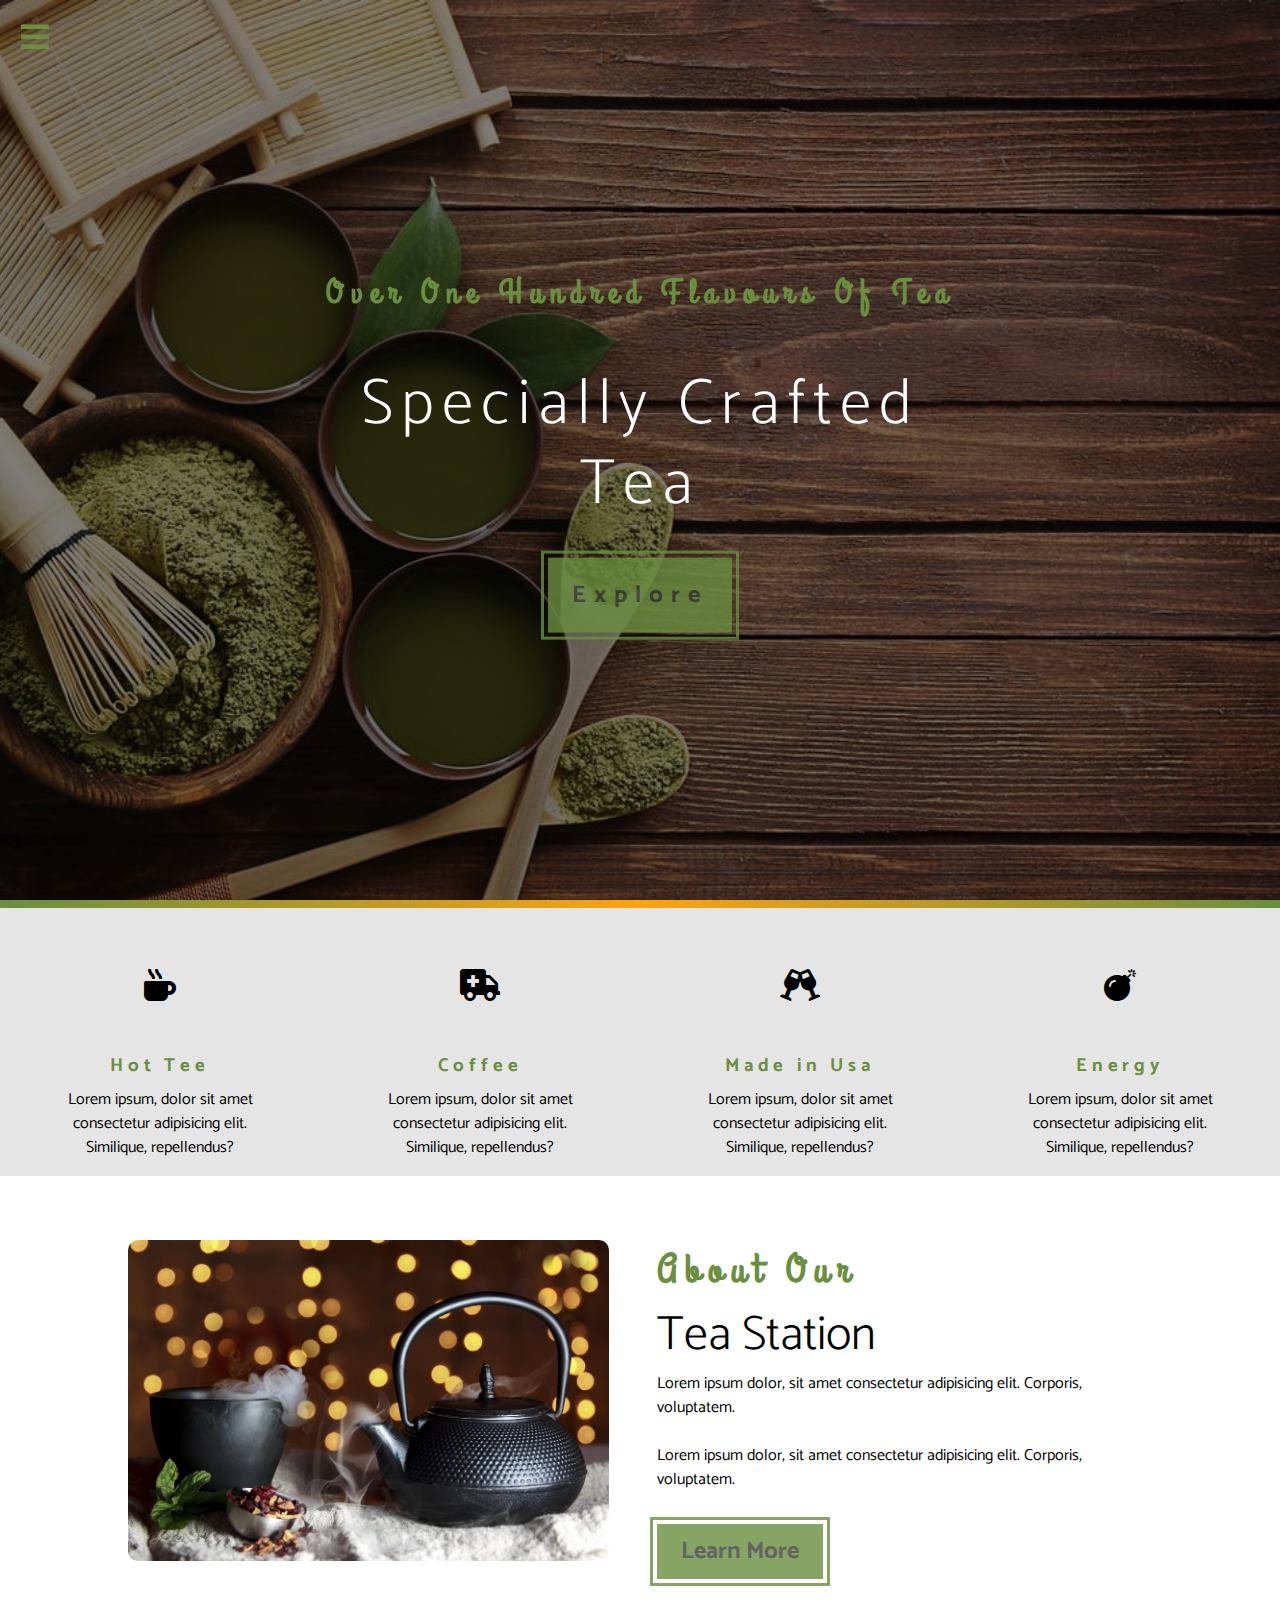
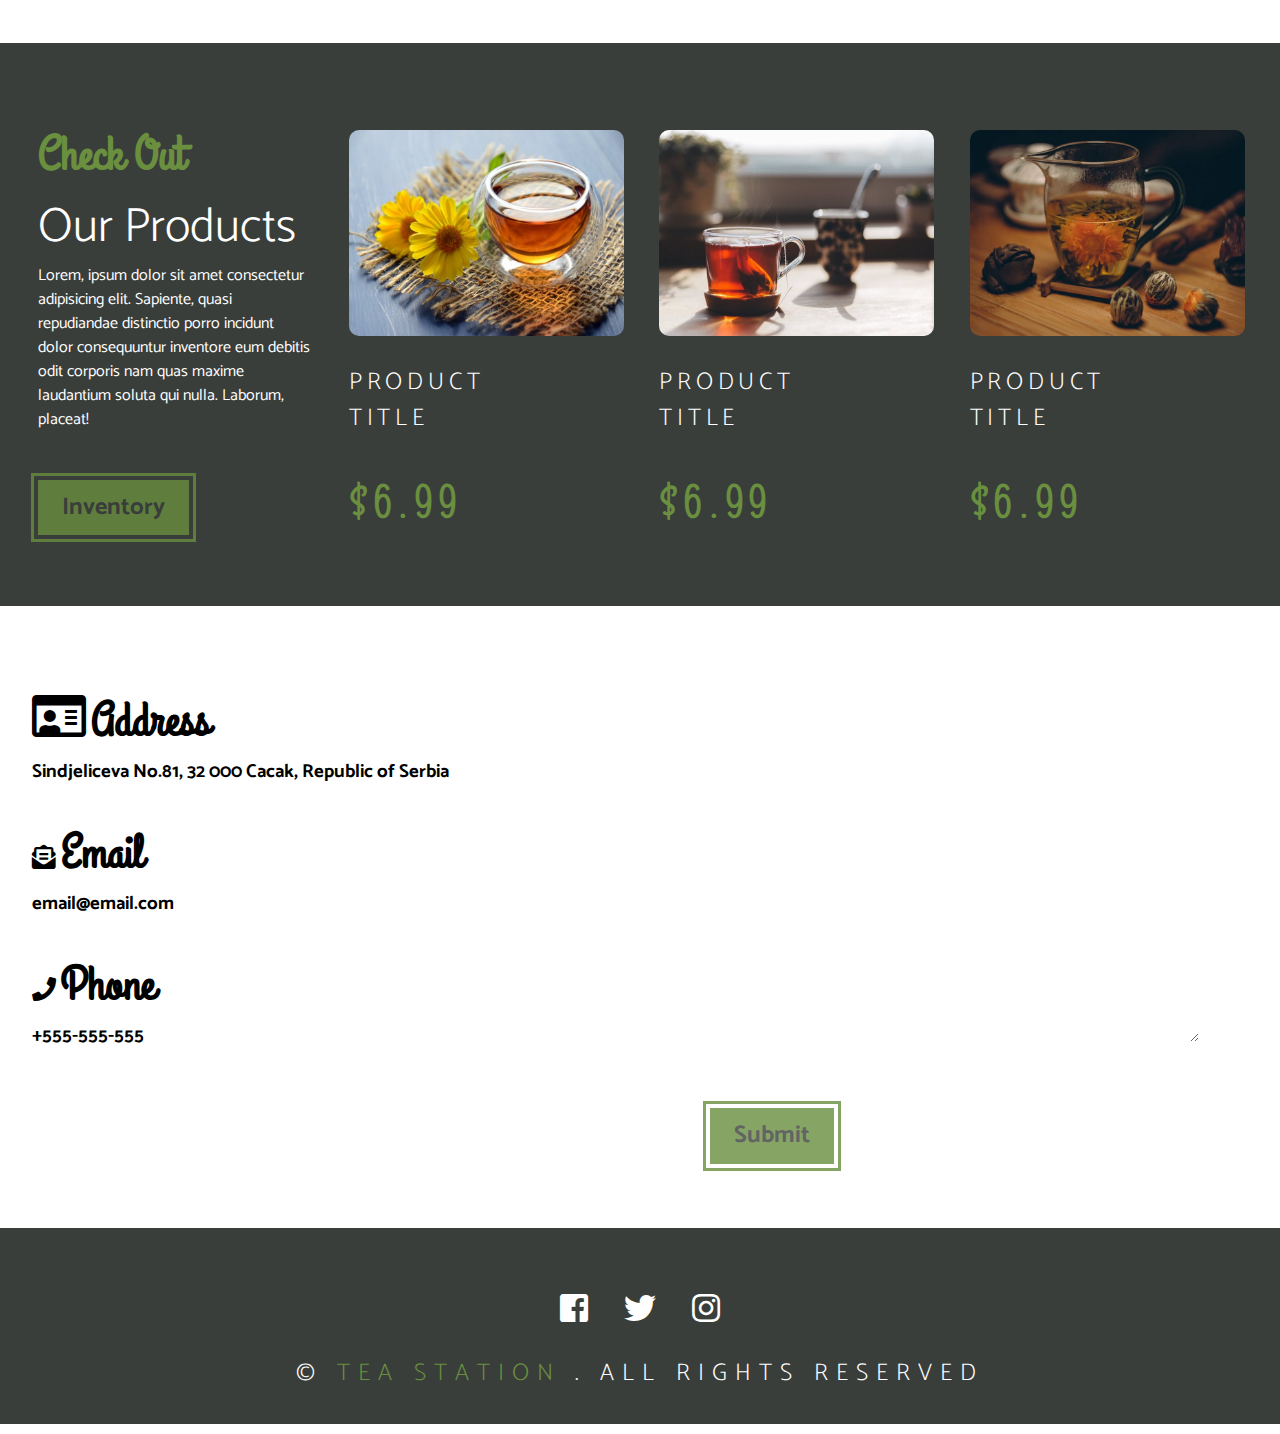
<file: index.html>
<!DOCTYPE html>
<html lang="en">

<head>
  <meta charset="UTF-8" />
  <meta name="viewport" content="width=device-width, initial-scale=1.0" />
  <meta http-equiv="X-UA-Compatible" content="ie=edge" />

  <title>Our Skills</title>
  <!-- font awesome -->
  <link rel="stylesheet" href="fontawesome-free-5.7.2-web 2/css/all.css" />
  <!-- custom css -->
  <link rel="stylesheet" href="styles.css" />
</head>

<body>

  <span class="nav-btn" id="nav-btn">
    <i class="fas fa-bars"></i>

  </span>

  <nav class="navbar" id="navbar">
    <div class="navbar-header">
      <span class="nav-close" id="nav-close">
        <i class="fas fa-times"></i>
      </span>
    </div>
    <ul class="nav-items">
      <li><a href="index.html" class="nav-link">HOME</a></li>
      <li><a href="skills.html" class="nav-link">SKILLS</a></li>
      <li><a href="about.html" class="nav-link">ABOUT</a></li>
      <li><a href="products.html" class="nav-link">PRODUCT</a></li>
    </ul>
  </nav>
  <!-- nav button -->
  <!-- navbar -->
  <!-- header -->
  <header class="header">
    <div class="banner">
      <h3 class="banner-subtitle">Over One Hundred Flavours Of Tea</h3>
      <h1 class="banner-title">Specially Crafted Tea</h1>
      <a href="skills.html" class="banner-btn">Explore</a>
    </div>
  </header>
  <!-- end of header -->
  <!-- content divider -->
  <div class="content-divider"></div>
  <!-- end of content divider -->

  <!-- skills -->
  <section class="skills clearfix">
    <!-- skill -->
    <article class="skill">
      <span class="skil">
        <i class="fas fa-mug-hot"></i>
      </span>
      <h3 class="skill-heading">Hot Tee</h3>
      <p class="skill-text">Lorem ipsum, dolor sit amet consectetur adipisicing elit. Similique, repellendus?</p>

    </article>
    <!-- end of skill -->
    <!-- skill -->
    <article class="skill">
      <span class="skil">
        <i class="fas fa-ambulance"></i>
      </span>
      <h3 class="skill-heading">Coffee</h3>
      <p class="skill-text">Lorem ipsum, dolor sit amet consectetur adipisicing elit. Similique, repellendus?</p>

    </article>
    <!-- end of skill -->
    <!-- skill -->
    <article class="skill">
      <span class="skil">
        <i class="fas fa-glass-cheers"></i>
      </span>
      <h3 class="skill-heading">Made in Usa</h3>
      <p class="skill-text">Lorem ipsum, dolor sit amet consectetur adipisicing elit. Similique, repellendus?</p>

    </article>
    <!-- end of skill -->
    <!-- skill -->
    <article class="skill">
      <span class="skil">
        <i class="fas fa-bomb"></i>
      </span>
      <h3 class="skill-heading">Energy</h3>
      <p class="skill-text">Lorem ipsum, dolor sit amet consectetur adipisicing elit. Similique, repellendus?</p>

    </article>
    <!-- end of skill -->
  </section>

  <!-- end of skills -->


  <section class="about">
    <div class="section-centre clearfix">
      <article class="about-img">
        <div class="about-picture-container">
          <img src="./images/about-bcg.jpeg" alt="">
        </div>
      </article>
      <article class="about-info">
        <div>
          <h3 class="section-subtitle">About Our</h3>
          <h2 class="section-title">Tea Station</h2>
        </div>
        <p class="about-text">Lorem ipsum dolor, sit amet consectetur adipisicing elit. Corporis, voluptatem.</p> <br>
        <p class="about-text">Lorem ipsum dolor, sit amet consectetur adipisicing elit. Corporis, voluptatem.</p>

        <a href="about.html" class="main-btn">Learn More</a>

      </article>
    </div>
  </section>



  <section class="products">
    <div class="sve clearfix">
      <article class="box1 .clearfix">
        <h3>Check Out</h3>
        <h2>Our Products</h2>
        <p> Lorem, ipsum dolor sit amet consectetur adipisicing elit. Sapiente, quasi repudiandae distinctio porro
          incidunt dolor consequuntur inventore eum debitis odit corporis nam quas maxime laudantium soluta qui nulla.
          Laborum, placeat!</p>
        <a href="" class="dugme main-btn">Inventory</a>
      </article>
      <div class="cards">
        <article class="boks box2">
          <img src="./images/product-1.jpeg" alt="">
          <h2>Product Title</h2>
          <span>$6.99</span>
        </article>
        <article class="boks box3">
          <img src="./images/product-2.jpeg" alt="">
          <h2>Product Title</h2>
          <span>$6.99</span>
        </article>
        <article class="boks box4">
          <img src="./images/product-3.jpeg" alt="">
          <h2>Product Title</h2>
          <span>$6.99</span>
        </article>
      </div>
    </div>
  </section>


  <section class="contact">
    <div class="contact2 clearfix">
      <article class="address clearfix">
        <div class="m lokacija">
          <h2> <i class="far fa-id-card fa-2x"></i> <span>Address</span> </h2>
          <h3>Sindjeliceva No.81, 32 000 Cacak, Republic of Serbia</h3>
        </div>

        <div class="m mail">
          <h2><i class="fas fa-envelope-open-text"></i> <span>Email</span>
          </h2>
          <h3>email@email.com</h3>
        </div>

        <div class="m telefon">
          <h2><i class="fas fa-phone"></i> <span>Phone</span></h2>
          <h3>+555-555-555</h3>
        </div>

      </article>



      <article class="form">
        <form action="https://formspree.io/email@domain.tld" method="POST">
          <input type="text" class="form-input name" placeholder="Name">
          <input type="email" class=" form-input email" placeholder="Email">
          <textarea name="" class="form-input text-area" placeholder="Message" id="" cols="30" rows="10"></textarea>
          <a href="#" class="position main-btn">Submit</a>
        </form>
      </article>
    </div>
  </section>


  <footer>
    <i class="fab fa-facebook-square fa-2x"></i>
    <i class="fab fa-twitter fa-2x"></i>
    <i class="fab fa-instagram fa-2x"></i>

    <h2 class="copy">&copy; <span class="green">TEA STATION</span> . ALL RIGHTS RESERVED</h2>
  </footer>
  <script src='app.js'></script>
</body>

</html>
</file>
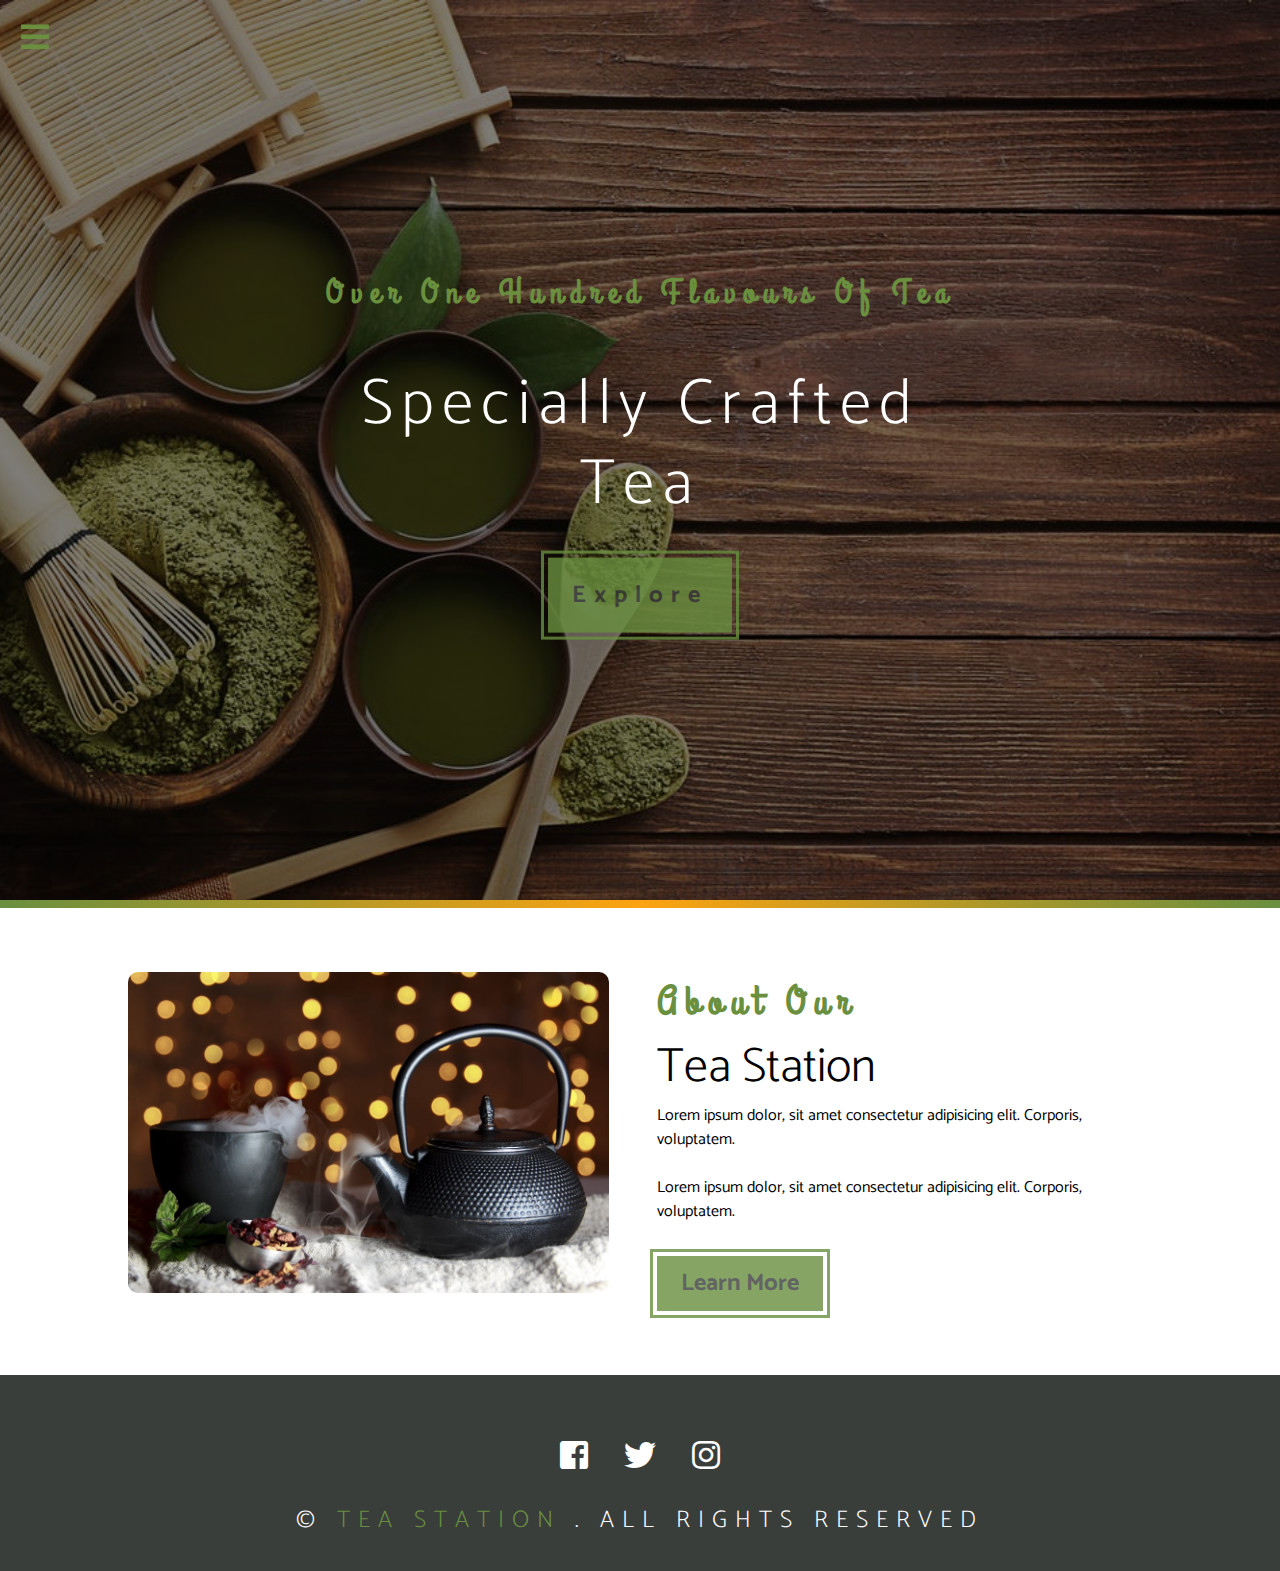
<file: about.html>
<!DOCTYPE html>
<html lang="en">

<head>
    <meta charset="UTF-8" />
    <meta name="viewport" content="width=device-width, initial-scale=1.0" />
    <meta http-equiv="X-UA-Compatible" content="ie=edge" />

    <title>About</title>
    <!-- font awesome -->
    <link rel="stylesheet" href="fontawesome-free-5.7.2-web 2/css/all.css" />
    <!-- custom css -->
    <link rel="stylesheet" href="styles.css" />
</head>

<body>

    <span class="nav-btn" id="nav-btn">
        <i class="fas fa-bars"></i>

    </span>

    <nav class="navbar" id="navbar">
        <div class="navbar-header">
            <span class="nav-close" id="nav-close">
                <i class="fas fa-times"></i>
            </span>
        </div>
        <ul class="nav-items">
            <li><a href="index.html" class="nav-link">HOME</a></li>
            <li><a href="skills.html" class="nav-link">SKILLS</a></li>
            <li><a href="about.html" class="nav-link">ABOUT</a></li>
            <li><a href="products.html" class="nav-link">PRODUCT</a></li>
        </ul>
    </nav>
    <!-- nav button -->
    <!-- navbar -->
    <!-- header -->
    <header class="header">
        <div class="banner">
            <h3 class="banner-subtitle">Over One Hundred Flavours Of Tea</h3>
            <h1 class="banner-title">Specially Crafted Tea</h1>
            <a href="skills.html" class="banner-btn">Explore</a>
        </div>
    </header>
    <!-- end of header -->
    <!-- content divider -->
    <div class="content-divider"></div>
    <!-- end of content divider -->


    <section class="about">
        <div class="section-centre clearfix">
            <article class="about-img">
                <div class="about-picture-container">
                    <img src="./images/about-bcg.jpeg" alt="">
                </div>
            </article>
            <article class="about-info">
                <div>
                    <h3 class="section-subtitle">About Our</h3>
                    <h2 class="section-title">Tea Station</h2>
                </div>
                <p class="about-text">Lorem ipsum dolor, sit amet consectetur adipisicing elit. Corporis, voluptatem.
                </p> <br>
                <p class="about-text">Lorem ipsum dolor, sit amet consectetur adipisicing elit. Corporis, voluptatem.
                </p>

                <a href="about.html" class="main-btn">Learn More</a>

            </article>
        </div>
    </section>




    <footer>
        <i class="fab fa-facebook-square fa-2x"></i>
        <i class="fab fa-twitter fa-2x"></i>
        <i class="fab fa-instagram fa-2x"></i>

        <h2 class="copy">&copy; <span class="green">TEA STATION</span> . ALL RIGHTS RESERVED</h2>
    </footer>
    <script src='app.js'></script>
</body>

</html>
</file>
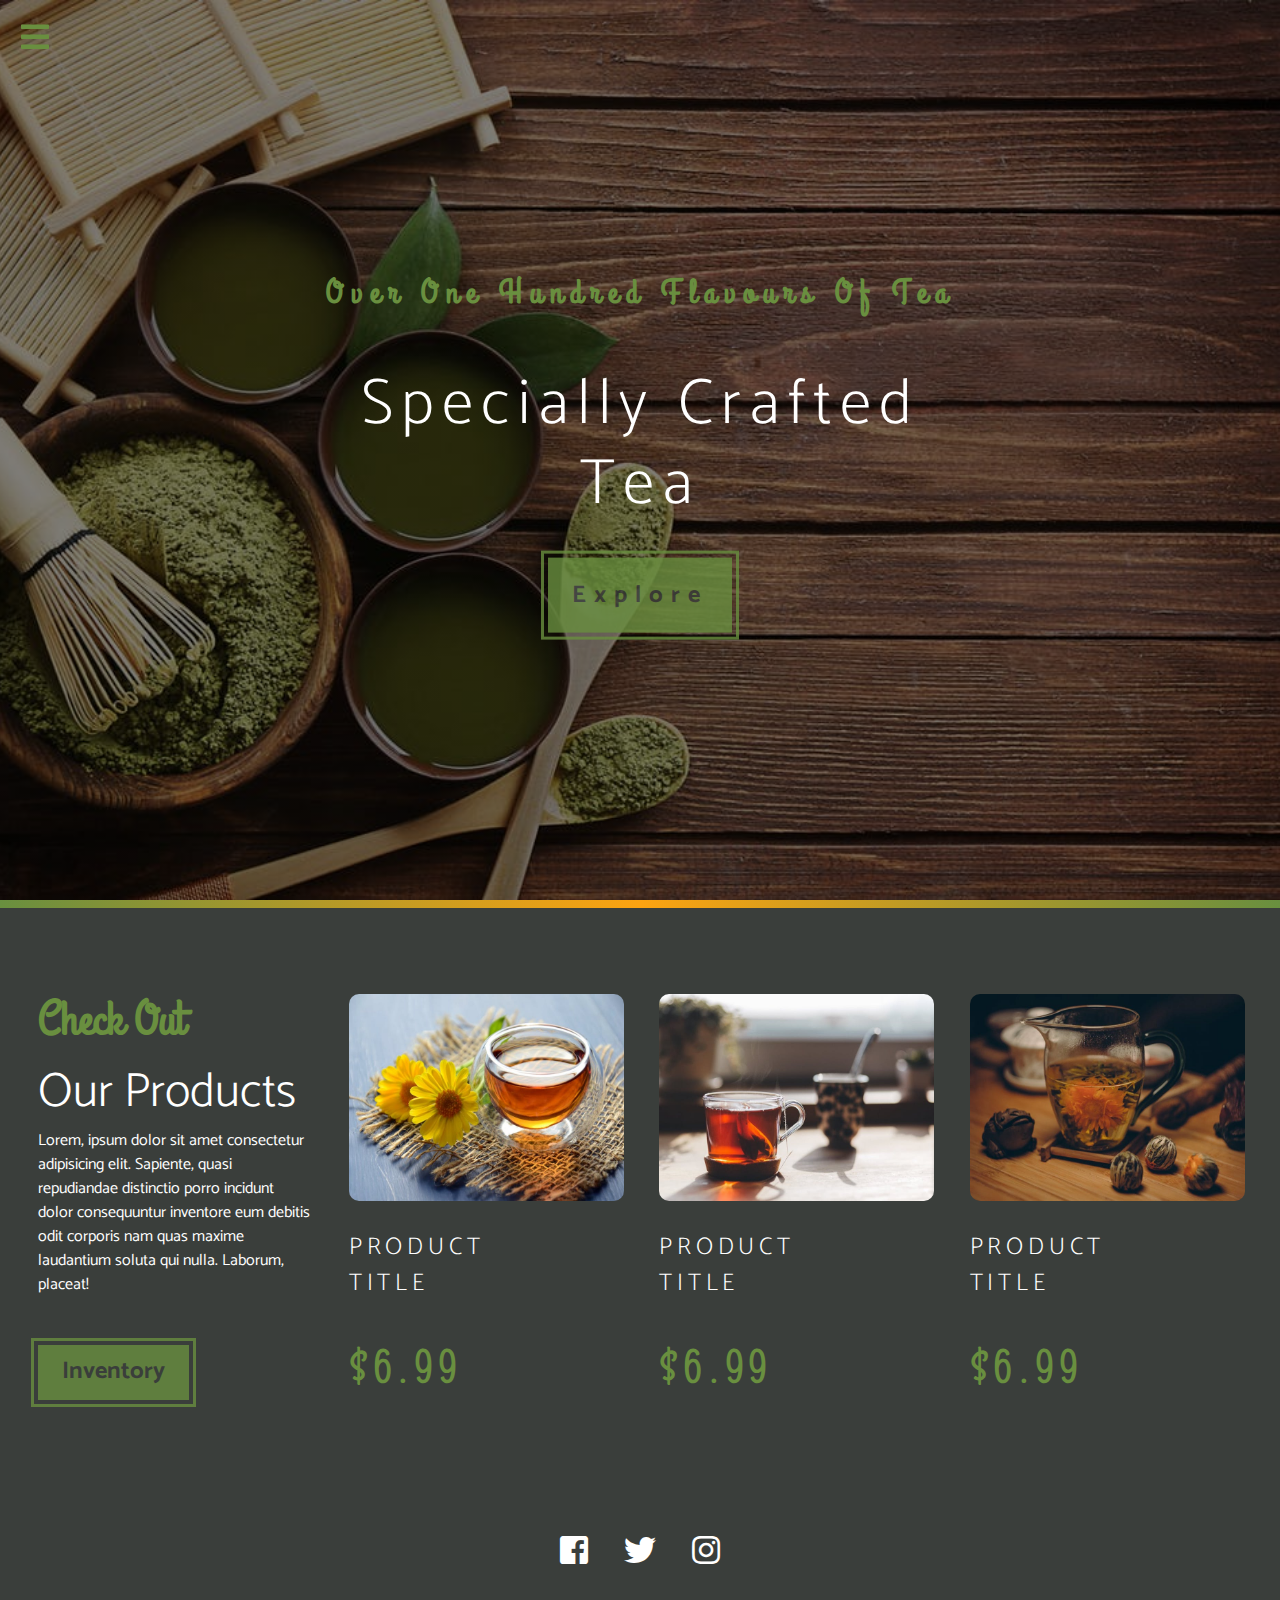
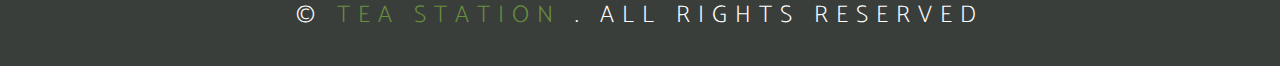
<file: products.html>
<!DOCTYPE html>
<html lang="en">

<head>
    <meta charset="UTF-8" />
    <meta name="viewport" content="width=device-width, initial-scale=1.0" />
    <meta http-equiv="X-UA-Compatible" content="ie=edge" />

    <title>Products</title>
    <!-- font awesome -->
    <link rel="stylesheet" href="fontawesome-free-5.7.2-web 2/css/all.css" />
    <!-- custom css -->
    <link rel="stylesheet" href="styles.css" />
</head>

<body>

    <span class="nav-btn" id="nav-btn">
        <i class="fas fa-bars"></i>

    </span>

    <nav class="navbar" id="navbar">
        <div class="navbar-header">
            <span class="nav-close" id="nav-close">
                <i class="fas fa-times"></i>
            </span>
        </div>
        <ul class="nav-items">
            <li><a href="index.html" class="nav-link">HOME</a></li>
            <li><a href="skills.html" class="nav-link">SKILLS</a></li>
            <li><a href="about.html" class="nav-link">ABOUT</a></li>
            <li><a href="products.html" class="nav-link">PRODUCT</a></li>
        </ul>
    </nav>
    <!-- nav button -->
    <!-- navbar -->
    <!-- header -->
    <header class="header">
        <div class="banner">
            <h3 class="banner-subtitle">Over One Hundred Flavours Of Tea</h3>
            <h1 class="banner-title">Specially Crafted Tea</h1>
            <a href="skills.html" class="banner-btn">Explore</a>
        </div>
    </header>
    <!-- end of header -->
    <!-- content divider -->
    <div class="content-divider"></div>
    <!-- end of content divider -->


    <section class="products">
        <div class="sve clearfix">
            <article class="box1 .clearfix">
                <h3>Check Out</h3>
                <h2>Our Products</h2>
                <p> Lorem, ipsum dolor sit amet consectetur adipisicing elit. Sapiente, quasi repudiandae distinctio
                    porro
                    incidunt dolor consequuntur inventore eum debitis odit corporis nam quas maxime laudantium soluta
                    qui nulla.
                    Laborum, placeat!</p>
                <a href="" class="dugme main-btn">Inventory</a>
            </article>
            <div class="cards">
                <article class="boks box2">
                    <img src="./images/product-1.jpeg" alt="">
                    <h2>Product Title</h2>
                    <span>$6.99</span>
                </article>
                <article class="boks box3">
                    <img src="./images/product-2.jpeg" alt="">
                    <h2>Product Title</h2>
                    <span>$6.99</span>
                </article>
                <article class="boks box4">
                    <img src="./images/product-3.jpeg" alt="">
                    <h2>Product Title</h2>
                    <span>$6.99</span>
                </article>
            </div>
        </div>
    </section>



    <footer>
        <i class="fab fa-facebook-square fa-2x"></i>
        <i class="fab fa-twitter fa-2x"></i>
        <i class="fab fa-instagram fa-2x"></i>

        <h2 class="copy">&copy; <span class="green">TEA STATION</span> . ALL RIGHTS RESERVED</h2>
    </footer>
    <script src='app.js'></script>
</body>

</html>
</file>
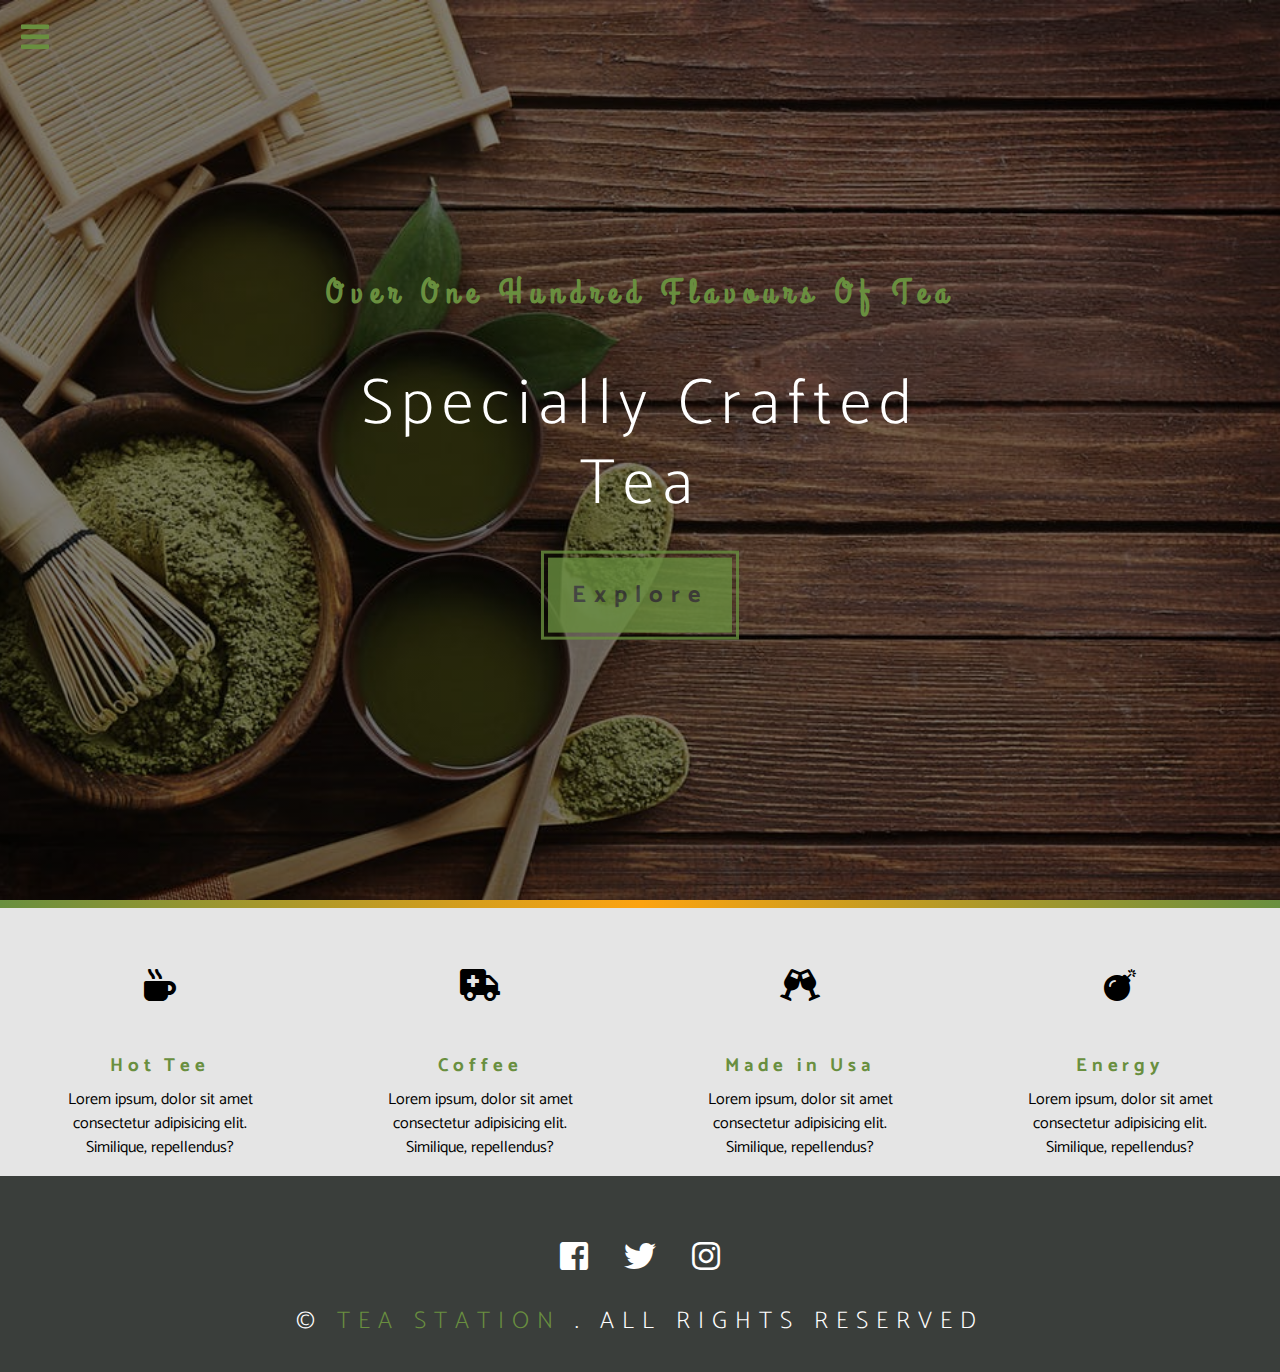
<file: skills.html>
<!DOCTYPE html>
<html lang="en">

<head>
    <meta charset="UTF-8" />
    <meta name="viewport" content="width=device-width, initial-scale=1.0" />
    <meta http-equiv="X-UA-Compatible" content="ie=edge" />

    <title>Tea Station Recording</title>
    <!-- font awesome -->
    <link rel="stylesheet" href="fontawesome-free-5.7.2-web 2/css/all.css" />
    <!-- custom css -->
    <link rel="stylesheet" href="styles.css" />
</head>

<body>

    <span class="nav-btn" id="nav-btn">
        <i class="fas fa-bars"></i>

    </span>

    <nav class="navbar" id="navbar">
        <div class="navbar-header">
            <span class="nav-close" id="nav-close">
                <i class="fas fa-times"></i>
            </span>
        </div>
        <ul class="nav-items">
            <li><a href="index.html" class="nav-link">HOME</a></li>
            <li><a href="skills.html" class="nav-link">SKILLS</a></li>
            <li><a href="about.html" class="nav-link">ABOUT</a></li>
            <li><a href="products.html" class="nav-link">PRODUCT</a></li>
        </ul>
    </nav>
    <!-- nav button -->
    <!-- navbar -->
    <!-- header -->
    <header class="header">
        <div class="banner">
            <h3 class="banner-subtitle">Over One Hundred Flavours Of Tea</h3>
            <h1 class="banner-title">Specially Crafted Tea</h1>
            <a href="skills.html" class="banner-btn">Explore</a>
        </div>
    </header>
    <!-- end of header -->
    <!-- content divider -->
    <div class="content-divider"></div>
    <!-- end of content divider -->

    <!-- skills -->
    <section class="skills clearfix">
        <!-- skill -->
        <article class="skill">
            <span class="skil">
                <i class="fas fa-mug-hot"></i>
            </span>
            <h3 class="skill-heading">Hot Tee</h3>
            <p class="skill-text">Lorem ipsum, dolor sit amet consectetur adipisicing elit. Similique, repellendus?</p>

        </article>
        <!-- end of skill -->
        <!-- skill -->
        <article class="skill">
            <span class="skil">
                <i class="fas fa-ambulance"></i>
            </span>
            <h3 class="skill-heading">Coffee</h3>
            <p class="skill-text">Lorem ipsum, dolor sit amet consectetur adipisicing elit. Similique, repellendus?</p>

        </article>
        <!-- end of skill -->
        <!-- skill -->
        <article class="skill">
            <span class="skil">
                <i class="fas fa-glass-cheers"></i>
            </span>
            <h3 class="skill-heading">Made in Usa</h3>
            <p class="skill-text">Lorem ipsum, dolor sit amet consectetur adipisicing elit. Similique, repellendus?</p>

        </article>
        <!-- end of skill -->
        <!-- skill -->
        <article class="skill">
            <span class="skil">
                <i class="fas fa-bomb"></i>
            </span>
            <h3 class="skill-heading">Energy</h3>
            <p class="skill-text">Lorem ipsum, dolor sit amet consectetur adipisicing elit. Similique, repellendus?</p>

        </article>
        <!-- end of skill -->
    </section>

    <!-- end of skills -->




    <footer>
        <i class="fab fa-facebook-square fa-2x"></i>
        <i class="fab fa-twitter fa-2x"></i>
        <i class="fab fa-instagram fa-2x"></i>

        <h2 class="copy">&copy; <span class="green">TEA STATION</span> . ALL RIGHTS RESERVED</h2>
    </footer>
    <script src='app.js'></script>
</body>

</html>
</file>
<file: fontawesome-free-5.7.2-web 2/css/all.css>
.fa,
.fas,
.far,
.fal,
.fab {
  -moz-osx-font-smoothing: grayscale;
  -webkit-font-smoothing: antialiased;
  display: inline-block;
  font-style: normal;
  font-variant: normal;
  text-rendering: auto;
  line-height: 1; }

.fa-lg {
  font-size: 1.33333em;
  line-height: 0.75em;
  vertical-align: -.0667em; }

.fa-xs {
  font-size: .75em; }

.fa-sm {
  font-size: .875em; }

.fa-1x {
  font-size: 1em; }

.fa-2x {
  font-size: 2em; }

.fa-3x {
  font-size: 3em; }

.fa-4x {
  font-size: 4em; }

.fa-5x {
  font-size: 5em; }

.fa-6x {
  font-size: 6em; }

.fa-7x {
  font-size: 7em; }

.fa-8x {
  font-size: 8em; }

.fa-9x {
  font-size: 9em; }

.fa-10x {
  font-size: 10em; }

.fa-fw {
  text-align: center;
  width: 1.25em; }

.fa-ul {
  list-style-type: none;
  margin-left: 2.5em;
  padding-left: 0; }
  .fa-ul > li {
    position: relative; }

.fa-li {
  left: -2em;
  position: absolute;
  text-align: center;
  width: 2em;
  line-height: inherit; }

.fa-border {
  border: solid 0.08em #eee;
  border-radius: .1em;
  padding: .2em .25em .15em; }

.fa-pull-left {
  float: left; }

.fa-pull-right {
  float: right; }

.fa.fa-pull-left,
.fas.fa-pull-left,
.far.fa-pull-left,
.fal.fa-pull-left,
.fab.fa-pull-left {
  margin-right: .3em; }

.fa.fa-pull-right,
.fas.fa-pull-right,
.far.fa-pull-right,
.fal.fa-pull-right,
.fab.fa-pull-right {
  margin-left: .3em; }

.fa-spin {
  -webkit-animation: fa-spin 2s infinite linear;
          animation: fa-spin 2s infinite linear; }

.fa-pulse {
  -webkit-animation: fa-spin 1s infinite steps(8);
          animation: fa-spin 1s infinite steps(8); }

@-webkit-keyframes fa-spin {
  0% {
    -webkit-transform: rotate(0deg);
            transform: rotate(0deg); }
  100% {
    -webkit-transform: rotate(360deg);
            transform: rotate(360deg); } }

@keyframes fa-spin {
  0% {
    -webkit-transform: rotate(0deg);
            transform: rotate(0deg); }
  100% {
    -webkit-transform: rotate(360deg);
            transform: rotate(360deg); } }

.fa-rotate-90 {
  -ms-filter: "progid:DXImageTransform.Microsoft.BasicImage(rotation=1)";
  -webkit-transform: rotate(90deg);
          transform: rotate(90deg); }

.fa-rotate-180 {
  -ms-filter: "progid:DXImageTransform.Microsoft.BasicImage(rotation=2)";
  -webkit-transform: rotate(180deg);
          transform: rotate(180deg); }

.fa-rotate-270 {
  -ms-filter: "progid:DXImageTransform.Microsoft.BasicImage(rotation=3)";
  -webkit-transform: rotate(270deg);
          transform: rotate(270deg); }

.fa-flip-horizontal {
  -ms-filter: "progid:DXImageTransform.Microsoft.BasicImage(rotation=0, mirror=1)";
  -webkit-transform: scale(-1, 1);
          transform: scale(-1, 1); }

.fa-flip-vertical {
  -ms-filter: "progid:DXImageTransform.Microsoft.BasicImage(rotation=2, mirror=1)";
  -webkit-transform: scale(1, -1);
          transform: scale(1, -1); }

.fa-flip-both, .fa-flip-horizontal.fa-flip-vertical {
  -ms-filter: "progid:DXImageTransform.Microsoft.BasicImage(rotation=2, mirror=1)";
  -webkit-transform: scale(-1, -1);
          transform: scale(-1, -1); }

:root .fa-rotate-90,
:root .fa-rotate-180,
:root .fa-rotate-270,
:root .fa-flip-horizontal,
:root .fa-flip-vertical,
:root .fa-flip-both {
  -webkit-filter: none;
          filter: none; }

.fa-stack {
  display: inline-block;
  height: 2em;
  line-height: 2em;
  position: relative;
  vertical-align: middle;
  width: 2.5em; }

.fa-stack-1x,
.fa-stack-2x {
  left: 0;
  position: absolute;
  text-align: center;
  width: 100%; }

.fa-stack-1x {
  line-height: inherit; }

.fa-stack-2x {
  font-size: 2em; }

.fa-inverse {
  color: #fff; }

/* Font Awesome uses the Unicode Private Use Area (PUA) to ensure screen
readers do not read off random characters that represent icons */
.fa-500px:before {
  content: "\f26e"; }

.fa-accessible-icon:before {
  content: "\f368"; }

.fa-accusoft:before {
  content: "\f369"; }

.fa-acquisitions-incorporated:before {
  content: "\f6af"; }

.fa-ad:before {
  content: "\f641"; }

.fa-address-book:before {
  content: "\f2b9"; }

.fa-address-card:before {
  content: "\f2bb"; }

.fa-adjust:before {
  content: "\f042"; }

.fa-adn:before {
  content: "\f170"; }

.fa-adobe:before {
  content: "\f778"; }

.fa-adversal:before {
  content: "\f36a"; }

.fa-affiliatetheme:before {
  content: "\f36b"; }

.fa-air-freshener:before {
  content: "\f5d0"; }

.fa-algolia:before {
  content: "\f36c"; }

.fa-align-center:before {
  content: "\f037"; }

.fa-align-justify:before {
  content: "\f039"; }

.fa-align-left:before {
  content: "\f036"; }

.fa-align-right:before {
  content: "\f038"; }

.fa-alipay:before {
  content: "\f642"; }

.fa-allergies:before {
  content: "\f461"; }

.fa-amazon:before {
  content: "\f270"; }

.fa-amazon-pay:before {
  content: "\f42c"; }

.fa-ambulance:before {
  content: "\f0f9"; }

.fa-american-sign-language-interpreting:before {
  content: "\f2a3"; }

.fa-amilia:before {
  content: "\f36d"; }

.fa-anchor:before {
  content: "\f13d"; }

.fa-android:before {
  content: "\f17b"; }

.fa-angellist:before {
  content: "\f209"; }

.fa-angle-double-down:before {
  content: "\f103"; }

.fa-angle-double-left:before {
  content: "\f100"; }

.fa-angle-double-right:before {
  content: "\f101"; }

.fa-angle-double-up:before {
  content: "\f102"; }

.fa-angle-down:before {
  content: "\f107"; }

.fa-angle-left:before {
  content: "\f104"; }

.fa-angle-right:before {
  content: "\f105"; }

.fa-angle-up:before {
  content: "\f106"; }

.fa-angry:before {
  content: "\f556"; }

.fa-angrycreative:before {
  content: "\f36e"; }

.fa-angular:before {
  content: "\f420"; }

.fa-ankh:before {
  content: "\f644"; }

.fa-app-store:before {
  content: "\f36f"; }

.fa-app-store-ios:before {
  content: "\f370"; }

.fa-apper:before {
  content: "\f371"; }

.fa-apple:before {
  content: "\f179"; }

.fa-apple-alt:before {
  content: "\f5d1"; }

.fa-apple-pay:before {
  content: "\f415"; }

.fa-archive:before {
  content: "\f187"; }

.fa-archway:before {
  content: "\f557"; }

.fa-arrow-alt-circle-down:before {
  content: "\f358"; }

.fa-arrow-alt-circle-left:before {
  content: "\f359"; }

.fa-arrow-alt-circle-right:before {
  content: "\f35a"; }

.fa-arrow-alt-circle-up:before {
  content: "\f35b"; }

.fa-arrow-circle-down:before {
  content: "\f0ab"; }

.fa-arrow-circle-left:before {
  content: "\f0a8"; }

.fa-arrow-circle-right:before {
  content: "\f0a9"; }

.fa-arrow-circle-up:before {
  content: "\f0aa"; }

.fa-arrow-down:before {
  content: "\f063"; }

.fa-arrow-left:before {
  content: "\f060"; }

.fa-arrow-right:before {
  content: "\f061"; }

.fa-arrow-up:before {
  content: "\f062"; }

.fa-arrows-alt:before {
  content: "\f0b2"; }

.fa-arrows-alt-h:before {
  content: "\f337"; }

.fa-arrows-alt-v:before {
  content: "\f338"; }

.fa-artstation:before {
  content: "\f77a"; }

.fa-assistive-listening-systems:before {
  content: "\f2a2"; }

.fa-asterisk:before {
  content: "\f069"; }

.fa-asymmetrik:before {
  content: "\f372"; }

.fa-at:before {
  content: "\f1fa"; }

.fa-atlas:before {
  content: "\f558"; }

.fa-atlassian:before {
  content: "\f77b"; }

.fa-atom:before {
  content: "\f5d2"; }

.fa-audible:before {
  content: "\f373"; }

.fa-audio-description:before {
  content: "\f29e"; }

.fa-autoprefixer:before {
  content: "\f41c"; }

.fa-avianex:before {
  content: "\f374"; }

.fa-aviato:before {
  content: "\f421"; }

.fa-award:before {
  content: "\f559"; }

.fa-aws:before {
  content: "\f375"; }

.fa-baby:before {
  content: "\f77c"; }

.fa-baby-carriage:before {
  content: "\f77d"; }

.fa-backspace:before {
  content: "\f55a"; }

.fa-backward:before {
  content: "\f04a"; }

.fa-bacon:before {
  content: "\f7e5"; }

.fa-balance-scale:before {
  content: "\f24e"; }

.fa-ban:before {
  content: "\f05e"; }

.fa-band-aid:before {
  content: "\f462"; }

.fa-bandcamp:before {
  content: "\f2d5"; }

.fa-barcode:before {
  content: "\f02a"; }

.fa-bars:before {
  content: "\f0c9"; }

.fa-baseball-ball:before {
  content: "\f433"; }

.fa-basketball-ball:before {
  content: "\f434"; }

.fa-bath:before {
  content: "\f2cd"; }

.fa-battery-empty:before {
  content: "\f244"; }

.fa-battery-full:before {
  content: "\f240"; }

.fa-battery-half:before {
  content: "\f242"; }

.fa-battery-quarter:before {
  content: "\f243"; }

.fa-battery-three-quarters:before {
  content: "\f241"; }

.fa-bed:before {
  content: "\f236"; }

.fa-beer:before {
  content: "\f0fc"; }

.fa-behance:before {
  content: "\f1b4"; }

.fa-behance-square:before {
  content: "\f1b5"; }

.fa-bell:before {
  content: "\f0f3"; }

.fa-bell-slash:before {
  content: "\f1f6"; }

.fa-bezier-curve:before {
  content: "\f55b"; }

.fa-bible:before {
  content: "\f647"; }

.fa-bicycle:before {
  content: "\f206"; }

.fa-bimobject:before {
  content: "\f378"; }

.fa-binoculars:before {
  content: "\f1e5"; }

.fa-biohazard:before {
  content: "\f780"; }

.fa-birthday-cake:before {
  content: "\f1fd"; }

.fa-bitbucket:before {
  content: "\f171"; }

.fa-bitcoin:before {
  content: "\f379"; }

.fa-bity:before {
  content: "\f37a"; }

.fa-black-tie:before {
  content: "\f27e"; }

.fa-blackberry:before {
  content: "\f37b"; }

.fa-blender:before {
  content: "\f517"; }

.fa-blender-phone:before {
  content: "\f6b6"; }

.fa-blind:before {
  content: "\f29d"; }

.fa-blog:before {
  content: "\f781"; }

.fa-blogger:before {
  content: "\f37c"; }

.fa-blogger-b:before {
  content: "\f37d"; }

.fa-bluetooth:before {
  content: "\f293"; }

.fa-bluetooth-b:before {
  content: "\f294"; }

.fa-bold:before {
  content: "\f032"; }

.fa-bolt:before {
  content: "\f0e7"; }

.fa-bomb:before {
  content: "\f1e2"; }

.fa-bone:before {
  content: "\f5d7"; }

.fa-bong:before {
  content: "\f55c"; }

.fa-book:before {
  content: "\f02d"; }

.fa-book-dead:before {
  content: "\f6b7"; }

.fa-book-medical:before {
  content: "\f7e6"; }

.fa-book-open:before {
  content: "\f518"; }

.fa-book-reader:before {
  content: "\f5da"; }

.fa-bookmark:before {
  content: "\f02e"; }

.fa-bowling-ball:before {
  content: "\f436"; }

.fa-box:before {
  content: "\f466"; }

.fa-box-open:before {
  content: "\f49e"; }

.fa-boxes:before {
  content: "\f468"; }

.fa-braille:before {
  content: "\f2a1"; }

.fa-brain:before {
  content: "\f5dc"; }

.fa-bread-slice:before {
  content: "\f7ec"; }

.fa-briefcase:before {
  content: "\f0b1"; }

.fa-briefcase-medical:before {
  content: "\f469"; }

.fa-broadcast-tower:before {
  content: "\f519"; }

.fa-broom:before {
  content: "\f51a"; }

.fa-brush:before {
  content: "\f55d"; }

.fa-btc:before {
  content: "\f15a"; }

.fa-bug:before {
  content: "\f188"; }

.fa-building:before {
  content: "\f1ad"; }

.fa-bullhorn:before {
  content: "\f0a1"; }

.fa-bullseye:before {
  content: "\f140"; }

.fa-burn:before {
  content: "\f46a"; }

.fa-buromobelexperte:before {
  content: "\f37f"; }

.fa-bus:before {
  content: "\f207"; }

.fa-bus-alt:before {
  content: "\f55e"; }

.fa-business-time:before {
  content: "\f64a"; }

.fa-buysellads:before {
  content: "\f20d"; }

.fa-calculator:before {
  content: "\f1ec"; }

.fa-calendar:before {
  content: "\f133"; }

.fa-calendar-alt:before {
  content: "\f073"; }

.fa-calendar-check:before {
  content: "\f274"; }

.fa-calendar-day:before {
  content: "\f783"; }

.fa-calendar-minus:before {
  content: "\f272"; }

.fa-calendar-plus:before {
  content: "\f271"; }

.fa-calendar-times:before {
  content: "\f273"; }

.fa-calendar-week:before {
  content: "\f784"; }

.fa-camera:before {
  content: "\f030"; }

.fa-camera-retro:before {
  content: "\f083"; }

.fa-campground:before {
  content: "\f6bb"; }

.fa-canadian-maple-leaf:before {
  content: "\f785"; }

.fa-candy-cane:before {
  content: "\f786"; }

.fa-cannabis:before {
  content: "\f55f"; }

.fa-capsules:before {
  content: "\f46b"; }

.fa-car:before {
  content: "\f1b9"; }

.fa-car-alt:before {
  content: "\f5de"; }

.fa-car-battery:before {
  content: "\f5df"; }

.fa-car-crash:before {
  content: "\f5e1"; }

.fa-car-side:before {
  content: "\f5e4"; }

.fa-caret-down:before {
  content: "\f0d7"; }

.fa-caret-left:before {
  content: "\f0d9"; }

.fa-caret-right:before {
  content: "\f0da"; }

.fa-caret-square-down:before {
  content: "\f150"; }

.fa-caret-square-left:before {
  content: "\f191"; }

.fa-caret-square-right:before {
  content: "\f152"; }

.fa-caret-square-up:before {
  content: "\f151"; }

.fa-caret-up:before {
  content: "\f0d8"; }

.fa-carrot:before {
  content: "\f787"; }

.fa-cart-arrow-down:before {
  content: "\f218"; }

.fa-cart-plus:before {
  content: "\f217"; }

.fa-cash-register:before {
  content: "\f788"; }

.fa-cat:before {
  content: "\f6be"; }

.fa-cc-amazon-pay:before {
  content: "\f42d"; }

.fa-cc-amex:before {
  content: "\f1f3"; }

.fa-cc-apple-pay:before {
  content: "\f416"; }

.fa-cc-diners-club:before {
  content: "\f24c"; }

.fa-cc-discover:before {
  content: "\f1f2"; }

.fa-cc-jcb:before {
  content: "\f24b"; }

.fa-cc-mastercard:before {
  content: "\f1f1"; }

.fa-cc-paypal:before {
  content: "\f1f4"; }

.fa-cc-stripe:before {
  content: "\f1f5"; }

.fa-cc-visa:before {
  content: "\f1f0"; }

.fa-centercode:before {
  content: "\f380"; }

.fa-centos:before {
  content: "\f789"; }

.fa-certificate:before {
  content: "\f0a3"; }

.fa-chair:before {
  content: "\f6c0"; }

.fa-chalkboard:before {
  content: "\f51b"; }

.fa-chalkboard-teacher:before {
  content: "\f51c"; }

.fa-charging-station:before {
  content: "\f5e7"; }

.fa-chart-area:before {
  content: "\f1fe"; }

.fa-chart-bar:before {
  content: "\f080"; }

.fa-chart-line:before {
  content: "\f201"; }

.fa-chart-pie:before {
  content: "\f200"; }

.fa-check:before {
  content: "\f00c"; }

.fa-check-circle:before {
  content: "\f058"; }

.fa-check-double:before {
  content: "\f560"; }

.fa-check-square:before {
  content: "\f14a"; }

.fa-cheese:before {
  content: "\f7ef"; }

.fa-chess:before {
  content: "\f439"; }

.fa-chess-bishop:before {
  content: "\f43a"; }

.fa-chess-board:before {
  content: "\f43c"; }

.fa-chess-king:before {
  content: "\f43f"; }

.fa-chess-knight:before {
  content: "\f441"; }

.fa-chess-pawn:before {
  content: "\f443"; }

.fa-chess-queen:before {
  content: "\f445"; }

.fa-chess-rook:before {
  content: "\f447"; }

.fa-chevron-circle-down:before {
  content: "\f13a"; }

.fa-chevron-circle-left:before {
  content: "\f137"; }

.fa-chevron-circle-right:before {
  content: "\f138"; }

.fa-chevron-circle-up:before {
  content: "\f139"; }

.fa-chevron-down:before {
  content: "\f078"; }

.fa-chevron-left:before {
  content: "\f053"; }

.fa-chevron-right:before {
  content: "\f054"; }

.fa-chevron-up:before {
  content: "\f077"; }

.fa-child:before {
  content: "\f1ae"; }

.fa-chrome:before {
  content: "\f268"; }

.fa-church:before {
  content: "\f51d"; }

.fa-circle:before {
  content: "\f111"; }

.fa-circle-notch:before {
  content: "\f1ce"; }

.fa-city:before {
  content: "\f64f"; }

.fa-clinic-medical:before {
  content: "\f7f2"; }

.fa-clipboard:before {
  content: "\f328"; }

.fa-clipboard-check:before {
  content: "\f46c"; }

.fa-clipboard-list:before {
  content: "\f46d"; }

.fa-clock:before {
  content: "\f017"; }

.fa-clone:before {
  content: "\f24d"; }

.fa-closed-captioning:before {
  content: "\f20a"; }

.fa-cloud:before {
  content: "\f0c2"; }

.fa-cloud-download-alt:before {
  content: "\f381"; }

.fa-cloud-meatball:before {
  content: "\f73b"; }

.fa-cloud-moon:before {
  content: "\f6c3"; }

.fa-cloud-moon-rain:before {
  content: "\f73c"; }

.fa-cloud-rain:before {
  content: "\f73d"; }

.fa-cloud-showers-heavy:before {
  content: "\f740"; }

.fa-cloud-sun:before {
  content: "\f6c4"; }

.fa-cloud-sun-rain:before {
  content: "\f743"; }

.fa-cloud-upload-alt:before {
  content: "\f382"; }

.fa-cloudscale:before {
  content: "\f383"; }

.fa-cloudsmith:before {
  content: "\f384"; }

.fa-cloudversify:before {
  content: "\f385"; }

.fa-cocktail:before {
  content: "\f561"; }

.fa-code:before {
  content: "\f121"; }

.fa-code-branch:before {
  content: "\f126"; }

.fa-codepen:before {
  content: "\f1cb"; }

.fa-codiepie:before {
  content: "\f284"; }

.fa-coffee:before {
  content: "\f0f4"; }

.fa-cog:before {
  content: "\f013"; }

.fa-cogs:before {
  content: "\f085"; }

.fa-coins:before {
  content: "\f51e"; }

.fa-columns:before {
  content: "\f0db"; }

.fa-comment:before {
  content: "\f075"; }

.fa-comment-alt:before {
  content: "\f27a"; }

.fa-comment-dollar:before {
  content: "\f651"; }

.fa-comment-dots:before {
  content: "\f4ad"; }

.fa-comment-medical:before {
  content: "\f7f5"; }

.fa-comment-slash:before {
  content: "\f4b3"; }

.fa-comments:before {
  content: "\f086"; }

.fa-comments-dollar:before {
  content: "\f653"; }

.fa-compact-disc:before {
  content: "\f51f"; }

.fa-compass:before {
  content: "\f14e"; }

.fa-compress:before {
  content: "\f066"; }

.fa-compress-arrows-alt:before {
  content: "\f78c"; }

.fa-concierge-bell:before {
  content: "\f562"; }

.fa-confluence:before {
  content: "\f78d"; }

.fa-connectdevelop:before {
  content: "\f20e"; }

.fa-contao:before {
  content: "\f26d"; }

.fa-cookie:before {
  content: "\f563"; }

.fa-cookie-bite:before {
  content: "\f564"; }

.fa-copy:before {
  content: "\f0c5"; }

.fa-copyright:before {
  content: "\f1f9"; }

.fa-couch:before {
  content: "\f4b8"; }

.fa-cpanel:before {
  content: "\f388"; }

.fa-creative-commons:before {
  content: "\f25e"; }

.fa-creative-commons-by:before {
  content: "\f4e7"; }

.fa-creative-commons-nc:before {
  content: "\f4e8"; }

.fa-creative-commons-nc-eu:before {
  content: "\f4e9"; }

.fa-creative-commons-nc-jp:before {
  content: "\f4ea"; }

.fa-creative-commons-nd:before {
  content: "\f4eb"; }

.fa-creative-commons-pd:before {
  content: "\f4ec"; }

.fa-creative-commons-pd-alt:before {
  content: "\f4ed"; }

.fa-creative-commons-remix:before {
  content: "\f4ee"; }

.fa-creative-commons-sa:before {
  content: "\f4ef"; }

.fa-creative-commons-sampling:before {
  content: "\f4f0"; }

.fa-creative-commons-sampling-plus:before {
  content: "\f4f1"; }

.fa-creative-commons-share:before {
  content: "\f4f2"; }

.fa-creative-commons-zero:before {
  content: "\f4f3"; }

.fa-credit-card:before {
  content: "\f09d"; }

.fa-critical-role:before {
  content: "\f6c9"; }

.fa-crop:before {
  content: "\f125"; }

.fa-crop-alt:before {
  content: "\f565"; }

.fa-cross:before {
  content: "\f654"; }

.fa-crosshairs:before {
  content: "\f05b"; }

.fa-crow:before {
  content: "\f520"; }

.fa-crown:before {
  content: "\f521"; }

.fa-crutch:before {
  content: "\f7f7"; }

.fa-css3:before {
  content: "\f13c"; }

.fa-css3-alt:before {
  content: "\f38b"; }

.fa-cube:before {
  content: "\f1b2"; }

.fa-cubes:before {
  content: "\f1b3"; }

.fa-cut:before {
  content: "\f0c4"; }

.fa-cuttlefish:before {
  content: "\f38c"; }

.fa-d-and-d:before {
  content: "\f38d"; }

.fa-d-and-d-beyond:before {
  content: "\f6ca"; }

.fa-dashcube:before {
  content: "\f210"; }

.fa-database:before {
  content: "\f1c0"; }

.fa-deaf:before {
  content: "\f2a4"; }

.fa-delicious:before {
  content: "\f1a5"; }

.fa-democrat:before {
  content: "\f747"; }

.fa-deploydog:before {
  content: "\f38e"; }

.fa-deskpro:before {
  content: "\f38f"; }

.fa-desktop:before {
  content: "\f108"; }

.fa-dev:before {
  content: "\f6cc"; }

.fa-deviantart:before {
  content: "\f1bd"; }

.fa-dharmachakra:before {
  content: "\f655"; }

.fa-dhl:before {
  content: "\f790"; }

.fa-diagnoses:before {
  content: "\f470"; }

.fa-diaspora:before {
  content: "\f791"; }

.fa-dice:before {
  content: "\f522"; }

.fa-dice-d20:before {
  content: "\f6cf"; }

.fa-dice-d6:before {
  content: "\f6d1"; }

.fa-dice-five:before {
  content: "\f523"; }

.fa-dice-four:before {
  content: "\f524"; }

.fa-dice-one:before {
  content: "\f525"; }

.fa-dice-six:before {
  content: "\f526"; }

.fa-dice-three:before {
  content: "\f527"; }

.fa-dice-two:before {
  content: "\f528"; }

.fa-digg:before {
  content: "\f1a6"; }

.fa-digital-ocean:before {
  content: "\f391"; }

.fa-digital-tachograph:before {
  content: "\f566"; }

.fa-directions:before {
  content: "\f5eb"; }

.fa-discord:before {
  content: "\f392"; }

.fa-discourse:before {
  content: "\f393"; }

.fa-divide:before {
  content: "\f529"; }

.fa-dizzy:before {
  content: "\f567"; }

.fa-dna:before {
  content: "\f471"; }

.fa-dochub:before {
  content: "\f394"; }

.fa-docker:before {
  content: "\f395"; }

.fa-dog:before {
  content: "\f6d3"; }

.fa-dollar-sign:before {
  content: "\f155"; }

.fa-dolly:before {
  content: "\f472"; }

.fa-dolly-flatbed:before {
  content: "\f474"; }

.fa-donate:before {
  content: "\f4b9"; }

.fa-door-closed:before {
  content: "\f52a"; }

.fa-door-open:before {
  content: "\f52b"; }

.fa-dot-circle:before {
  content: "\f192"; }

.fa-dove:before {
  content: "\f4ba"; }

.fa-download:before {
  content: "\f019"; }

.fa-draft2digital:before {
  content: "\f396"; }

.fa-drafting-compass:before {
  content: "\f568"; }

.fa-dragon:before {
  content: "\f6d5"; }

.fa-draw-polygon:before {
  content: "\f5ee"; }

.fa-dribbble:before {
  content: "\f17d"; }

.fa-dribbble-square:before {
  content: "\f397"; }

.fa-dropbox:before {
  content: "\f16b"; }

.fa-drum:before {
  content: "\f569"; }

.fa-drum-steelpan:before {
  content: "\f56a"; }

.fa-drumstick-bite:before {
  content: "\f6d7"; }

.fa-drupal:before {
  content: "\f1a9"; }

.fa-dumbbell:before {
  content: "\f44b"; }

.fa-dumpster:before {
  content: "\f793"; }

.fa-dumpster-fire:before {
  content: "\f794"; }

.fa-dungeon:before {
  content: "\f6d9"; }

.fa-dyalog:before {
  content: "\f399"; }

.fa-earlybirds:before {
  content: "\f39a"; }

.fa-ebay:before {
  content: "\f4f4"; }

.fa-edge:before {
  content: "\f282"; }

.fa-edit:before {
  content: "\f044"; }

.fa-egg:before {
  content: "\f7fb"; }

.fa-eject:before {
  content: "\f052"; }

.fa-elementor:before {
  content: "\f430"; }

.fa-ellipsis-h:before {
  content: "\f141"; }

.fa-ellipsis-v:before {
  content: "\f142"; }

.fa-ello:before {
  content: "\f5f1"; }

.fa-ember:before {
  content: "\f423"; }

.fa-empire:before {
  content: "\f1d1"; }

.fa-envelope:before {
  content: "\f0e0"; }

.fa-envelope-open:before {
  content: "\f2b6"; }

.fa-envelope-open-text:before {
  content: "\f658"; }

.fa-envelope-square:before {
  content: "\f199"; }

.fa-envira:before {
  content: "\f299"; }

.fa-equals:before {
  content: "\f52c"; }

.fa-eraser:before {
  content: "\f12d"; }

.fa-erlang:before {
  content: "\f39d"; }

.fa-ethereum:before {
  content: "\f42e"; }

.fa-ethernet:before {
  content: "\f796"; }

.fa-etsy:before {
  content: "\f2d7"; }

.fa-euro-sign:before {
  content: "\f153"; }

.fa-exchange-alt:before {
  content: "\f362"; }

.fa-exclamation:before {
  content: "\f12a"; }

.fa-exclamation-circle:before {
  content: "\f06a"; }

.fa-exclamation-triangle:before {
  content: "\f071"; }

.fa-expand:before {
  content: "\f065"; }

.fa-expand-arrows-alt:before {
  content: "\f31e"; }

.fa-expeditedssl:before {
  content: "\f23e"; }

.fa-external-link-alt:before {
  content: "\f35d"; }

.fa-external-link-square-alt:before {
  content: "\f360"; }

.fa-eye:before {
  content: "\f06e"; }

.fa-eye-dropper:before {
  content: "\f1fb"; }

.fa-eye-slash:before {
  content: "\f070"; }

.fa-facebook:before {
  content: "\f09a"; }

.fa-facebook-f:before {
  content: "\f39e"; }

.fa-facebook-messenger:before {
  content: "\f39f"; }

.fa-facebook-square:before {
  content: "\f082"; }

.fa-fantasy-flight-games:before {
  content: "\f6dc"; }

.fa-fast-backward:before {
  content: "\f049"; }

.fa-fast-forward:before {
  content: "\f050"; }

.fa-fax:before {
  content: "\f1ac"; }

.fa-feather:before {
  content: "\f52d"; }

.fa-feather-alt:before {
  content: "\f56b"; }

.fa-fedex:before {
  content: "\f797"; }

.fa-fedora:before {
  content: "\f798"; }

.fa-female:before {
  content: "\f182"; }

.fa-fighter-jet:before {
  content: "\f0fb"; }

.fa-figma:before {
  content: "\f799"; }

.fa-file:before {
  content: "\f15b"; }

.fa-file-alt:before {
  content: "\f15c"; }

.fa-file-archive:before {
  content: "\f1c6"; }

.fa-file-audio:before {
  content: "\f1c7"; }

.fa-file-code:before {
  content: "\f1c9"; }

.fa-file-contract:before {
  content: "\f56c"; }

.fa-file-csv:before {
  content: "\f6dd"; }

.fa-file-download:before {
  content: "\f56d"; }

.fa-file-excel:before {
  content: "\f1c3"; }

.fa-file-export:before {
  content: "\f56e"; }

.fa-file-image:before {
  content: "\f1c5"; }

.fa-file-import:before {
  content: "\f56f"; }

.fa-file-invoice:before {
  content: "\f570"; }

.fa-file-invoice-dollar:before {
  content: "\f571"; }

.fa-file-medical:before {
  content: "\f477"; }

.fa-file-medical-alt:before {
  content: "\f478"; }

.fa-file-pdf:before {
  content: "\f1c1"; }

.fa-file-powerpoint:before {
  content: "\f1c4"; }

.fa-file-prescription:before {
  content: "\f572"; }

.fa-file-signature:before {
  content: "\f573"; }

.fa-file-upload:before {
  content: "\f574"; }

.fa-file-video:before {
  content: "\f1c8"; }

.fa-file-word:before {
  content: "\f1c2"; }

.fa-fill:before {
  content: "\f575"; }

.fa-fill-drip:before {
  content: "\f576"; }

.fa-film:before {
  content: "\f008"; }

.fa-filter:before {
  content: "\f0b0"; }

.fa-fingerprint:before {
  content: "\f577"; }

.fa-fire:before {
  content: "\f06d"; }

.fa-fire-alt:before {
  content: "\f7e4"; }

.fa-fire-extinguisher:before {
  content: "\f134"; }

.fa-firefox:before {
  content: "\f269"; }

.fa-first-aid:before {
  content: "\f479"; }

.fa-first-order:before {
  content: "\f2b0"; }

.fa-first-order-alt:before {
  content: "\f50a"; }

.fa-firstdraft:before {
  content: "\f3a1"; }

.fa-fish:before {
  content: "\f578"; }

.fa-fist-raised:before {
  content: "\f6de"; }

.fa-flag:before {
  content: "\f024"; }

.fa-flag-checkered:before {
  content: "\f11e"; }

.fa-flag-usa:before {
  content: "\f74d"; }

.fa-flask:before {
  content: "\f0c3"; }

.fa-flickr:before {
  content: "\f16e"; }

.fa-flipboard:before {
  content: "\f44d"; }

.fa-flushed:before {
  content: "\f579"; }

.fa-fly:before {
  content: "\f417"; }

.fa-folder:before {
  content: "\f07b"; }

.fa-folder-minus:before {
  content: "\f65d"; }

.fa-folder-open:before {
  content: "\f07c"; }

.fa-folder-plus:before {
  content: "\f65e"; }

.fa-font:before {
  content: "\f031"; }

.fa-font-awesome:before {
  content: "\f2b4"; }

.fa-font-awesome-alt:before {
  content: "\f35c"; }

.fa-font-awesome-flag:before {
  content: "\f425"; }

.fa-font-awesome-logo-full:before {
  content: "\f4e6"; }

.fa-fonticons:before {
  content: "\f280"; }

.fa-fonticons-fi:before {
  content: "\f3a2"; }

.fa-football-ball:before {
  content: "\f44e"; }

.fa-fort-awesome:before {
  content: "\f286"; }

.fa-fort-awesome-alt:before {
  content: "\f3a3"; }

.fa-forumbee:before {
  content: "\f211"; }

.fa-forward:before {
  content: "\f04e"; }

.fa-foursquare:before {
  content: "\f180"; }

.fa-free-code-camp:before {
  content: "\f2c5"; }

.fa-freebsd:before {
  content: "\f3a4"; }

.fa-frog:before {
  content: "\f52e"; }

.fa-frown:before {
  content: "\f119"; }

.fa-frown-open:before {
  content: "\f57a"; }

.fa-fulcrum:before {
  content: "\f50b"; }

.fa-funnel-dollar:before {
  content: "\f662"; }

.fa-futbol:before {
  content: "\f1e3"; }

.fa-galactic-republic:before {
  content: "\f50c"; }

.fa-galactic-senate:before {
  content: "\f50d"; }

.fa-gamepad:before {
  content: "\f11b"; }

.fa-gas-pump:before {
  content: "\f52f"; }

.fa-gavel:before {
  content: "\f0e3"; }

.fa-gem:before {
  content: "\f3a5"; }

.fa-genderless:before {
  content: "\f22d"; }

.fa-get-pocket:before {
  content: "\f265"; }

.fa-gg:before {
  content: "\f260"; }

.fa-gg-circle:before {
  content: "\f261"; }

.fa-ghost:before {
  content: "\f6e2"; }

.fa-gift:before {
  content: "\f06b"; }

.fa-gifts:before {
  content: "\f79c"; }

.fa-git:before {
  content: "\f1d3"; }

.fa-git-square:before {
  content: "\f1d2"; }

.fa-github:before {
  content: "\f09b"; }

.fa-github-alt:before {
  content: "\f113"; }

.fa-github-square:before {
  content: "\f092"; }

.fa-gitkraken:before {
  content: "\f3a6"; }

.fa-gitlab:before {
  content: "\f296"; }

.fa-gitter:before {
  content: "\f426"; }

.fa-glass-cheers:before {
  content: "\f79f"; }

.fa-glass-martini:before {
  content: "\f000"; }

.fa-glass-martini-alt:before {
  content: "\f57b"; }

.fa-glass-whiskey:before {
  content: "\f7a0"; }

.fa-glasses:before {
  content: "\f530"; }

.fa-glide:before {
  content: "\f2a5"; }

.fa-glide-g:before {
  content: "\f2a6"; }

.fa-globe:before {
  content: "\f0ac"; }

.fa-globe-africa:before {
  content: "\f57c"; }

.fa-globe-americas:before {
  content: "\f57d"; }

.fa-globe-asia:before {
  content: "\f57e"; }

.fa-globe-europe:before {
  content: "\f7a2"; }

.fa-gofore:before {
  content: "\f3a7"; }

.fa-golf-ball:before {
  content: "\f450"; }

.fa-goodreads:before {
  content: "\f3a8"; }

.fa-goodreads-g:before {
  content: "\f3a9"; }

.fa-google:before {
  content: "\f1a0"; }

.fa-google-drive:before {
  content: "\f3aa"; }

.fa-google-play:before {
  content: "\f3ab"; }

.fa-google-plus:before {
  content: "\f2b3"; }

.fa-google-plus-g:before {
  content: "\f0d5"; }

.fa-google-plus-square:before {
  content: "\f0d4"; }

.fa-google-wallet:before {
  content: "\f1ee"; }

.fa-gopuram:before {
  content: "\f664"; }

.fa-graduation-cap:before {
  content: "\f19d"; }

.fa-gratipay:before {
  content: "\f184"; }

.fa-grav:before {
  content: "\f2d6"; }

.fa-greater-than:before {
  content: "\f531"; }

.fa-greater-than-equal:before {
  content: "\f532"; }

.fa-grimace:before {
  content: "\f57f"; }

.fa-grin:before {
  content: "\f580"; }

.fa-grin-alt:before {
  content: "\f581"; }

.fa-grin-beam:before {
  content: "\f582"; }

.fa-grin-beam-sweat:before {
  content: "\f583"; }

.fa-grin-hearts:before {
  content: "\f584"; }

.fa-grin-squint:before {
  content: "\f585"; }

.fa-grin-squint-tears:before {
  content: "\f586"; }

.fa-grin-stars:before {
  content: "\f587"; }

.fa-grin-tears:before {
  content: "\f588"; }

.fa-grin-tongue:before {
  content: "\f589"; }

.fa-grin-tongue-squint:before {
  content: "\f58a"; }

.fa-grin-tongue-wink:before {
  content: "\f58b"; }

.fa-grin-wink:before {
  content: "\f58c"; }

.fa-grip-horizontal:before {
  content: "\f58d"; }

.fa-grip-lines:before {
  content: "\f7a4"; }

.fa-grip-lines-vertical:before {
  content: "\f7a5"; }

.fa-grip-vertical:before {
  content: "\f58e"; }

.fa-gripfire:before {
  content: "\f3ac"; }

.fa-grunt:before {
  content: "\f3ad"; }

.fa-guitar:before {
  content: "\f7a6"; }

.fa-gulp:before {
  content: "\f3ae"; }

.fa-h-square:before {
  content: "\f0fd"; }

.fa-hacker-news:before {
  content: "\f1d4"; }

.fa-hacker-news-square:before {
  content: "\f3af"; }

.fa-hackerrank:before {
  content: "\f5f7"; }

.fa-hamburger:before {
  content: "\f805"; }

.fa-hammer:before {
  content: "\f6e3"; }

.fa-hamsa:before {
  content: "\f665"; }

.fa-hand-holding:before {
  content: "\f4bd"; }

.fa-hand-holding-heart:before {
  content: "\f4be"; }

.fa-hand-holding-usd:before {
  content: "\f4c0"; }

.fa-hand-lizard:before {
  content: "\f258"; }

.fa-hand-middle-finger:before {
  content: "\f806"; }

.fa-hand-paper:before {
  content: "\f256"; }

.fa-hand-peace:before {
  content: "\f25b"; }

.fa-hand-point-down:before {
  content: "\f0a7"; }

.fa-hand-point-left:before {
  content: "\f0a5"; }

.fa-hand-point-right:before {
  content: "\f0a4"; }

.fa-hand-point-up:before {
  content: "\f0a6"; }

.fa-hand-pointer:before {
  content: "\f25a"; }

.fa-hand-rock:before {
  content: "\f255"; }

.fa-hand-scissors:before {
  content: "\f257"; }

.fa-hand-spock:before {
  content: "\f259"; }

.fa-hands:before {
  content: "\f4c2"; }

.fa-hands-helping:before {
  content: "\f4c4"; }

.fa-handshake:before {
  content: "\f2b5"; }

.fa-hanukiah:before {
  content: "\f6e6"; }

.fa-hard-hat:before {
  content: "\f807"; }

.fa-hashtag:before {
  content: "\f292"; }

.fa-hat-wizard:before {
  content: "\f6e8"; }

.fa-haykal:before {
  content: "\f666"; }

.fa-hdd:before {
  content: "\f0a0"; }

.fa-heading:before {
  content: "\f1dc"; }

.fa-headphones:before {
  content: "\f025"; }

.fa-headphones-alt:before {
  content: "\f58f"; }

.fa-headset:before {
  content: "\f590"; }

.fa-heart:before {
  content: "\f004"; }

.fa-heart-broken:before {
  content: "\f7a9"; }

.fa-heartbeat:before {
  content: "\f21e"; }

.fa-helicopter:before {
  content: "\f533"; }

.fa-highlighter:before {
  content: "\f591"; }

.fa-hiking:before {
  content: "\f6ec"; }

.fa-hippo:before {
  content: "\f6ed"; }

.fa-hips:before {
  content: "\f452"; }

.fa-hire-a-helper:before {
  content: "\f3b0"; }

.fa-history:before {
  content: "\f1da"; }

.fa-hockey-puck:before {
  content: "\f453"; }

.fa-holly-berry:before {
  content: "\f7aa"; }

.fa-home:before {
  content: "\f015"; }

.fa-hooli:before {
  content: "\f427"; }

.fa-hornbill:before {
  content: "\f592"; }

.fa-horse:before {
  content: "\f6f0"; }

.fa-horse-head:before {
  content: "\f7ab"; }

.fa-hospital:before {
  content: "\f0f8"; }

.fa-hospital-alt:before {
  content: "\f47d"; }

.fa-hospital-symbol:before {
  content: "\f47e"; }

.fa-hot-tub:before {
  content: "\f593"; }

.fa-hotdog:before {
  content: "\f80f"; }

.fa-hotel:before {
  content: "\f594"; }

.fa-hotjar:before {
  content: "\f3b1"; }

.fa-hourglass:before {
  content: "\f254"; }

.fa-hourglass-end:before {
  content: "\f253"; }

.fa-hourglass-half:before {
  content: "\f252"; }

.fa-hourglass-start:before {
  content: "\f251"; }

.fa-house-damage:before {
  content: "\f6f1"; }

.fa-houzz:before {
  content: "\f27c"; }

.fa-hryvnia:before {
  content: "\f6f2"; }

.fa-html5:before {
  content: "\f13b"; }

.fa-hubspot:before {
  content: "\f3b2"; }

.fa-i-cursor:before {
  content: "\f246"; }

.fa-ice-cream:before {
  content: "\f810"; }

.fa-icicles:before {
  content: "\f7ad"; }

.fa-id-badge:before {
  content: "\f2c1"; }

.fa-id-card:before {
  content: "\f2c2"; }

.fa-id-card-alt:before {
  content: "\f47f"; }

.fa-igloo:before {
  content: "\f7ae"; }

.fa-image:before {
  content: "\f03e"; }

.fa-images:before {
  content: "\f302"; }

.fa-imdb:before {
  content: "\f2d8"; }

.fa-inbox:before {
  content: "\f01c"; }

.fa-indent:before {
  content: "\f03c"; }

.fa-industry:before {
  content: "\f275"; }

.fa-infinity:before {
  content: "\f534"; }

.fa-info:before {
  content: "\f129"; }

.fa-info-circle:before {
  content: "\f05a"; }

.fa-instagram:before {
  content: "\f16d"; }

.fa-intercom:before {
  content: "\f7af"; }

.fa-internet-explorer:before {
  content: "\f26b"; }

.fa-invision:before {
  content: "\f7b0"; }

.fa-ioxhost:before {
  content: "\f208"; }

.fa-italic:before {
  content: "\f033"; }

.fa-itunes:before {
  content: "\f3b4"; }

.fa-itunes-note:before {
  content: "\f3b5"; }

.fa-java:before {
  content: "\f4e4"; }

.fa-jedi:before {
  content: "\f669"; }

.fa-jedi-order:before {
  content: "\f50e"; }

.fa-jenkins:before {
  content: "\f3b6"; }

.fa-jira:before {
  content: "\f7b1"; }

.fa-joget:before {
  content: "\f3b7"; }

.fa-joint:before {
  content: "\f595"; }

.fa-joomla:before {
  content: "\f1aa"; }

.fa-journal-whills:before {
  content: "\f66a"; }

.fa-js:before {
  content: "\f3b8"; }

.fa-js-square:before {
  content: "\f3b9"; }

.fa-jsfiddle:before {
  content: "\f1cc"; }

.fa-kaaba:before {
  content: "\f66b"; }

.fa-kaggle:before {
  content: "\f5fa"; }

.fa-key:before {
  content: "\f084"; }

.fa-keybase:before {
  content: "\f4f5"; }

.fa-keyboard:before {
  content: "\f11c"; }

.fa-keycdn:before {
  content: "\f3ba"; }

.fa-khanda:before {
  content: "\f66d"; }

.fa-kickstarter:before {
  content: "\f3bb"; }

.fa-kickstarter-k:before {
  content: "\f3bc"; }

.fa-kiss:before {
  content: "\f596"; }

.fa-kiss-beam:before {
  content: "\f597"; }

.fa-kiss-wink-heart:before {
  content: "\f598"; }

.fa-kiwi-bird:before {
  content: "\f535"; }

.fa-korvue:before {
  content: "\f42f"; }

.fa-landmark:before {
  content: "\f66f"; }

.fa-language:before {
  content: "\f1ab"; }

.fa-laptop:before {
  content: "\f109"; }

.fa-laptop-code:before {
  content: "\f5fc"; }

.fa-laptop-medical:before {
  content: "\f812"; }

.fa-laravel:before {
  content: "\f3bd"; }

.fa-lastfm:before {
  content: "\f202"; }

.fa-lastfm-square:before {
  content: "\f203"; }

.fa-laugh:before {
  content: "\f599"; }

.fa-laugh-beam:before {
  content: "\f59a"; }

.fa-laugh-squint:before {
  content: "\f59b"; }

.fa-laugh-wink:before {
  content: "\f59c"; }

.fa-layer-group:before {
  content: "\f5fd"; }

.fa-leaf:before {
  content: "\f06c"; }

.fa-leanpub:before {
  content: "\f212"; }

.fa-lemon:before {
  content: "\f094"; }

.fa-less:before {
  content: "\f41d"; }

.fa-less-than:before {
  content: "\f536"; }

.fa-less-than-equal:before {
  content: "\f537"; }

.fa-level-down-alt:before {
  content: "\f3be"; }

.fa-level-up-alt:before {
  content: "\f3bf"; }

.fa-life-ring:before {
  content: "\f1cd"; }

.fa-lightbulb:before {
  content: "\f0eb"; }

.fa-line:before {
  content: "\f3c0"; }

.fa-link:before {
  content: "\f0c1"; }

.fa-linkedin:before {
  content: "\f08c"; }

.fa-linkedin-in:before {
  content: "\f0e1"; }

.fa-linode:before {
  content: "\f2b8"; }

.fa-linux:before {
  content: "\f17c"; }

.fa-lira-sign:before {
  content: "\f195"; }

.fa-list:before {
  content: "\f03a"; }

.fa-list-alt:before {
  content: "\f022"; }

.fa-list-ol:before {
  content: "\f0cb"; }

.fa-list-ul:before {
  content: "\f0ca"; }

.fa-location-arrow:before {
  content: "\f124"; }

.fa-lock:before {
  content: "\f023"; }

.fa-lock-open:before {
  content: "\f3c1"; }

.fa-long-arrow-alt-down:before {
  content: "\f309"; }

.fa-long-arrow-alt-left:before {
  content: "\f30a"; }

.fa-long-arrow-alt-right:before {
  content: "\f30b"; }

.fa-long-arrow-alt-up:before {
  content: "\f30c"; }

.fa-low-vision:before {
  content: "\f2a8"; }

.fa-luggage-cart:before {
  content: "\f59d"; }

.fa-lyft:before {
  content: "\f3c3"; }

.fa-magento:before {
  content: "\f3c4"; }

.fa-magic:before {
  content: "\f0d0"; }

.fa-magnet:before {
  content: "\f076"; }

.fa-mail-bulk:before {
  content: "\f674"; }

.fa-mailchimp:before {
  content: "\f59e"; }

.fa-male:before {
  content: "\f183"; }

.fa-mandalorian:before {
  content: "\f50f"; }

.fa-map:before {
  content: "\f279"; }

.fa-map-marked:before {
  content: "\f59f"; }

.fa-map-marked-alt:before {
  content: "\f5a0"; }

.fa-map-marker:before {
  content: "\f041"; }

.fa-map-marker-alt:before {
  content: "\f3c5"; }

.fa-map-pin:before {
  content: "\f276"; }

.fa-map-signs:before {
  content: "\f277"; }

.fa-markdown:before {
  content: "\f60f"; }

.fa-marker:before {
  content: "\f5a1"; }

.fa-mars:before {
  content: "\f222"; }

.fa-mars-double:before {
  content: "\f227"; }

.fa-mars-stroke:before {
  content: "\f229"; }

.fa-mars-stroke-h:before {
  content: "\f22b"; }

.fa-mars-stroke-v:before {
  content: "\f22a"; }

.fa-mask:before {
  content: "\f6fa"; }

.fa-mastodon:before {
  content: "\f4f6"; }

.fa-maxcdn:before {
  content: "\f136"; }

.fa-medal:before {
  content: "\f5a2"; }

.fa-medapps:before {
  content: "\f3c6"; }

.fa-medium:before {
  content: "\f23a"; }

.fa-medium-m:before {
  content: "\f3c7"; }

.fa-medkit:before {
  content: "\f0fa"; }

.fa-medrt:before {
  content: "\f3c8"; }

.fa-meetup:before {
  content: "\f2e0"; }

.fa-megaport:before {
  content: "\f5a3"; }

.fa-meh:before {
  content: "\f11a"; }

.fa-meh-blank:before {
  content: "\f5a4"; }

.fa-meh-rolling-eyes:before {
  content: "\f5a5"; }

.fa-memory:before {
  content: "\f538"; }

.fa-mendeley:before {
  content: "\f7b3"; }

.fa-menorah:before {
  content: "\f676"; }

.fa-mercury:before {
  content: "\f223"; }

.fa-meteor:before {
  content: "\f753"; }

.fa-microchip:before {
  content: "\f2db"; }

.fa-microphone:before {
  content: "\f130"; }

.fa-microphone-alt:before {
  content: "\f3c9"; }

.fa-microphone-alt-slash:before {
  content: "\f539"; }

.fa-microphone-slash:before {
  content: "\f131"; }

.fa-microscope:before {
  content: "\f610"; }

.fa-microsoft:before {
  content: "\f3ca"; }

.fa-minus:before {
  content: "\f068"; }

.fa-minus-circle:before {
  content: "\f056"; }

.fa-minus-square:before {
  content: "\f146"; }

.fa-mitten:before {
  content: "\f7b5"; }

.fa-mix:before {
  content: "\f3cb"; }

.fa-mixcloud:before {
  content: "\f289"; }

.fa-mizuni:before {
  content: "\f3cc"; }

.fa-mobile:before {
  content: "\f10b"; }

.fa-mobile-alt:before {
  content: "\f3cd"; }

.fa-modx:before {
  content: "\f285"; }

.fa-monero:before {
  content: "\f3d0"; }

.fa-money-bill:before {
  content: "\f0d6"; }

.fa-money-bill-alt:before {
  content: "\f3d1"; }

.fa-money-bill-wave:before {
  content: "\f53a"; }

.fa-money-bill-wave-alt:before {
  content: "\f53b"; }

.fa-money-check:before {
  content: "\f53c"; }

.fa-money-check-alt:before {
  content: "\f53d"; }

.fa-monument:before {
  content: "\f5a6"; }

.fa-moon:before {
  content: "\f186"; }

.fa-mortar-pestle:before {
  content: "\f5a7"; }

.fa-mosque:before {
  content: "\f678"; }

.fa-motorcycle:before {
  content: "\f21c"; }

.fa-mountain:before {
  content: "\f6fc"; }

.fa-mouse-pointer:before {
  content: "\f245"; }

.fa-mug-hot:before {
  content: "\f7b6"; }

.fa-music:before {
  content: "\f001"; }

.fa-napster:before {
  content: "\f3d2"; }

.fa-neos:before {
  content: "\f612"; }

.fa-network-wired:before {
  content: "\f6ff"; }

.fa-neuter:before {
  content: "\f22c"; }

.fa-newspaper:before {
  content: "\f1ea"; }

.fa-nimblr:before {
  content: "\f5a8"; }

.fa-nintendo-switch:before {
  content: "\f418"; }

.fa-node:before {
  content: "\f419"; }

.fa-node-js:before {
  content: "\f3d3"; }

.fa-not-equal:before {
  content: "\f53e"; }

.fa-notes-medical:before {
  content: "\f481"; }

.fa-npm:before {
  content: "\f3d4"; }

.fa-ns8:before {
  content: "\f3d5"; }

.fa-nutritionix:before {
  content: "\f3d6"; }

.fa-object-group:before {
  content: "\f247"; }

.fa-object-ungroup:before {
  content: "\f248"; }

.fa-odnoklassniki:before {
  content: "\f263"; }

.fa-odnoklassniki-square:before {
  content: "\f264"; }

.fa-oil-can:before {
  content: "\f613"; }

.fa-old-republic:before {
  content: "\f510"; }

.fa-om:before {
  content: "\f679"; }

.fa-opencart:before {
  content: "\f23d"; }

.fa-openid:before {
  content: "\f19b"; }

.fa-opera:before {
  content: "\f26a"; }

.fa-optin-monster:before {
  content: "\f23c"; }

.fa-osi:before {
  content: "\f41a"; }

.fa-otter:before {
  content: "\f700"; }

.fa-outdent:before {
  content: "\f03b"; }

.fa-page4:before {
  content: "\f3d7"; }

.fa-pagelines:before {
  content: "\f18c"; }

.fa-pager:before {
  content: "\f815"; }

.fa-paint-brush:before {
  content: "\f1fc"; }

.fa-paint-roller:before {
  content: "\f5aa"; }

.fa-palette:before {
  content: "\f53f"; }

.fa-palfed:before {
  content: "\f3d8"; }

.fa-pallet:before {
  content: "\f482"; }

.fa-paper-plane:before {
  content: "\f1d8"; }

.fa-paperclip:before {
  content: "\f0c6"; }

.fa-parachute-box:before {
  content: "\f4cd"; }

.fa-paragraph:before {
  content: "\f1dd"; }

.fa-parking:before {
  content: "\f540"; }

.fa-passport:before {
  content: "\f5ab"; }

.fa-pastafarianism:before {
  content: "\f67b"; }

.fa-paste:before {
  content: "\f0ea"; }

.fa-patreon:before {
  content: "\f3d9"; }

.fa-pause:before {
  content: "\f04c"; }

.fa-pause-circle:before {
  content: "\f28b"; }

.fa-paw:before {
  content: "\f1b0"; }

.fa-paypal:before {
  content: "\f1ed"; }

.fa-peace:before {
  content: "\f67c"; }

.fa-pen:before {
  content: "\f304"; }

.fa-pen-alt:before {
  content: "\f305"; }

.fa-pen-fancy:before {
  content: "\f5ac"; }

.fa-pen-nib:before {
  content: "\f5ad"; }

.fa-pen-square:before {
  content: "\f14b"; }

.fa-pencil-alt:before {
  content: "\f303"; }

.fa-pencil-ruler:before {
  content: "\f5ae"; }

.fa-penny-arcade:before {
  content: "\f704"; }

.fa-people-carry:before {
  content: "\f4ce"; }

.fa-pepper-hot:before {
  content: "\f816"; }

.fa-percent:before {
  content: "\f295"; }

.fa-percentage:before {
  content: "\f541"; }

.fa-periscope:before {
  content: "\f3da"; }

.fa-person-booth:before {
  content: "\f756"; }

.fa-phabricator:before {
  content: "\f3db"; }

.fa-phoenix-framework:before {
  content: "\f3dc"; }

.fa-phoenix-squadron:before {
  content: "\f511"; }

.fa-phone:before {
  content: "\f095"; }

.fa-phone-slash:before {
  content: "\f3dd"; }

.fa-phone-square:before {
  content: "\f098"; }

.fa-phone-volume:before {
  content: "\f2a0"; }

.fa-php:before {
  content: "\f457"; }

.fa-pied-piper:before {
  content: "\f2ae"; }

.fa-pied-piper-alt:before {
  content: "\f1a8"; }

.fa-pied-piper-hat:before {
  content: "\f4e5"; }

.fa-pied-piper-pp:before {
  content: "\f1a7"; }

.fa-piggy-bank:before {
  content: "\f4d3"; }

.fa-pills:before {
  content: "\f484"; }

.fa-pinterest:before {
  content: "\f0d2"; }

.fa-pinterest-p:before {
  content: "\f231"; }

.fa-pinterest-square:before {
  content: "\f0d3"; }

.fa-pizza-slice:before {
  content: "\f818"; }

.fa-place-of-worship:before {
  content: "\f67f"; }

.fa-plane:before {
  content: "\f072"; }

.fa-plane-arrival:before {
  content: "\f5af"; }

.fa-plane-departure:before {
  content: "\f5b0"; }

.fa-play:before {
  content: "\f04b"; }

.fa-play-circle:before {
  content: "\f144"; }

.fa-playstation:before {
  content: "\f3df"; }

.fa-plug:before {
  content: "\f1e6"; }

.fa-plus:before {
  content: "\f067"; }

.fa-plus-circle:before {
  content: "\f055"; }

.fa-plus-square:before {
  content: "\f0fe"; }

.fa-podcast:before {
  content: "\f2ce"; }

.fa-poll:before {
  content: "\f681"; }

.fa-poll-h:before {
  content: "\f682"; }

.fa-poo:before {
  content: "\f2fe"; }

.fa-poo-storm:before {
  content: "\f75a"; }

.fa-poop:before {
  content: "\f619"; }

.fa-portrait:before {
  content: "\f3e0"; }

.fa-pound-sign:before {
  content: "\f154"; }

.fa-power-off:before {
  content: "\f011"; }

.fa-pray:before {
  content: "\f683"; }

.fa-praying-hands:before {
  content: "\f684"; }

.fa-prescription:before {
  content: "\f5b1"; }

.fa-prescription-bottle:before {
  content: "\f485"; }

.fa-prescription-bottle-alt:before {
  content: "\f486"; }

.fa-print:before {
  content: "\f02f"; }

.fa-procedures:before {
  content: "\f487"; }

.fa-product-hunt:before {
  content: "\f288"; }

.fa-project-diagram:before {
  content: "\f542"; }

.fa-pushed:before {
  content: "\f3e1"; }

.fa-puzzle-piece:before {
  content: "\f12e"; }

.fa-python:before {
  content: "\f3e2"; }

.fa-qq:before {
  content: "\f1d6"; }

.fa-qrcode:before {
  content: "\f029"; }

.fa-question:before {
  content: "\f128"; }

.fa-question-circle:before {
  content: "\f059"; }

.fa-quidditch:before {
  content: "\f458"; }

.fa-quinscape:before {
  content: "\f459"; }

.fa-quora:before {
  content: "\f2c4"; }

.fa-quote-left:before {
  content: "\f10d"; }

.fa-quote-right:before {
  content: "\f10e"; }

.fa-quran:before {
  content: "\f687"; }

.fa-r-project:before {
  content: "\f4f7"; }

.fa-radiation:before {
  content: "\f7b9"; }

.fa-radiation-alt:before {
  content: "\f7ba"; }

.fa-rainbow:before {
  content: "\f75b"; }

.fa-random:before {
  content: "\f074"; }

.fa-raspberry-pi:before {
  content: "\f7bb"; }

.fa-ravelry:before {
  content: "\f2d9"; }

.fa-react:before {
  content: "\f41b"; }

.fa-reacteurope:before {
  content: "\f75d"; }

.fa-readme:before {
  content: "\f4d5"; }

.fa-rebel:before {
  content: "\f1d0"; }

.fa-receipt:before {
  content: "\f543"; }

.fa-recycle:before {
  content: "\f1b8"; }

.fa-red-river:before {
  content: "\f3e3"; }

.fa-reddit:before {
  content: "\f1a1"; }

.fa-reddit-alien:before {
  content: "\f281"; }

.fa-reddit-square:before {
  content: "\f1a2"; }

.fa-redhat:before {
  content: "\f7bc"; }

.fa-redo:before {
  content: "\f01e"; }

.fa-redo-alt:before {
  content: "\f2f9"; }

.fa-registered:before {
  content: "\f25d"; }

.fa-renren:before {
  content: "\f18b"; }

.fa-reply:before {
  content: "\f3e5"; }

.fa-reply-all:before {
  content: "\f122"; }

.fa-replyd:before {
  content: "\f3e6"; }

.fa-republican:before {
  content: "\f75e"; }

.fa-researchgate:before {
  content: "\f4f8"; }

.fa-resolving:before {
  content: "\f3e7"; }

.fa-restroom:before {
  content: "\f7bd"; }

.fa-retweet:before {
  content: "\f079"; }

.fa-rev:before {
  content: "\f5b2"; }

.fa-ribbon:before {
  content: "\f4d6"; }

.fa-ring:before {
  content: "\f70b"; }

.fa-road:before {
  content: "\f018"; }

.fa-robot:before {
  content: "\f544"; }

.fa-rocket:before {
  content: "\f135"; }

.fa-rocketchat:before {
  content: "\f3e8"; }

.fa-rockrms:before {
  content: "\f3e9"; }

.fa-route:before {
  content: "\f4d7"; }

.fa-rss:before {
  content: "\f09e"; }

.fa-rss-square:before {
  content: "\f143"; }

.fa-ruble-sign:before {
  content: "\f158"; }

.fa-ruler:before {
  content: "\f545"; }

.fa-ruler-combined:before {
  content: "\f546"; }

.fa-ruler-horizontal:before {
  content: "\f547"; }

.fa-ruler-vertical:before {
  content: "\f548"; }

.fa-running:before {
  content: "\f70c"; }

.fa-rupee-sign:before {
  content: "\f156"; }

.fa-sad-cry:before {
  content: "\f5b3"; }

.fa-sad-tear:before {
  content: "\f5b4"; }

.fa-safari:before {
  content: "\f267"; }

.fa-sass:before {
  content: "\f41e"; }

.fa-satellite:before {
  content: "\f7bf"; }

.fa-satellite-dish:before {
  content: "\f7c0"; }

.fa-save:before {
  content: "\f0c7"; }

.fa-schlix:before {
  content: "\f3ea"; }

.fa-school:before {
  content: "\f549"; }

.fa-screwdriver:before {
  content: "\f54a"; }

.fa-scribd:before {
  content: "\f28a"; }

.fa-scroll:before {
  content: "\f70e"; }

.fa-sd-card:before {
  content: "\f7c2"; }

.fa-search:before {
  content: "\f002"; }

.fa-search-dollar:before {
  content: "\f688"; }

.fa-search-location:before {
  content: "\f689"; }

.fa-search-minus:before {
  content: "\f010"; }

.fa-search-plus:before {
  content: "\f00e"; }

.fa-searchengin:before {
  content: "\f3eb"; }

.fa-seedling:before {
  content: "\f4d8"; }

.fa-sellcast:before {
  content: "\f2da"; }

.fa-sellsy:before {
  content: "\f213"; }

.fa-server:before {
  content: "\f233"; }

.fa-servicestack:before {
  content: "\f3ec"; }

.fa-shapes:before {
  content: "\f61f"; }

.fa-share:before {
  content: "\f064"; }

.fa-share-alt:before {
  content: "\f1e0"; }

.fa-share-alt-square:before {
  content: "\f1e1"; }

.fa-share-square:before {
  content: "\f14d"; }

.fa-shekel-sign:before {
  content: "\f20b"; }

.fa-shield-alt:before {
  content: "\f3ed"; }

.fa-ship:before {
  content: "\f21a"; }

.fa-shipping-fast:before {
  content: "\f48b"; }

.fa-shirtsinbulk:before {
  content: "\f214"; }

.fa-shoe-prints:before {
  content: "\f54b"; }

.fa-shopping-bag:before {
  content: "\f290"; }

.fa-shopping-basket:before {
  content: "\f291"; }

.fa-shopping-cart:before {
  content: "\f07a"; }

.fa-shopware:before {
  content: "\f5b5"; }

.fa-shower:before {
  content: "\f2cc"; }

.fa-shuttle-van:before {
  content: "\f5b6"; }

.fa-sign:before {
  content: "\f4d9"; }

.fa-sign-in-alt:before {
  content: "\f2f6"; }

.fa-sign-language:before {
  content: "\f2a7"; }

.fa-sign-out-alt:before {
  content: "\f2f5"; }

.fa-signal:before {
  content: "\f012"; }

.fa-signature:before {
  content: "\f5b7"; }

.fa-sim-card:before {
  content: "\f7c4"; }

.fa-simplybuilt:before {
  content: "\f215"; }

.fa-sistrix:before {
  content: "\f3ee"; }

.fa-sitemap:before {
  content: "\f0e8"; }

.fa-sith:before {
  content: "\f512"; }

.fa-skating:before {
  content: "\f7c5"; }

.fa-sketch:before {
  content: "\f7c6"; }

.fa-skiing:before {
  content: "\f7c9"; }

.fa-skiing-nordic:before {
  content: "\f7ca"; }

.fa-skull:before {
  content: "\f54c"; }

.fa-skull-crossbones:before {
  content: "\f714"; }

.fa-skyatlas:before {
  content: "\f216"; }

.fa-skype:before {
  content: "\f17e"; }

.fa-slack:before {
  content: "\f198"; }

.fa-slack-hash:before {
  content: "\f3ef"; }

.fa-slash:before {
  content: "\f715"; }

.fa-sleigh:before {
  content: "\f7cc"; }

.fa-sliders-h:before {
  content: "\f1de"; }

.fa-slideshare:before {
  content: "\f1e7"; }

.fa-smile:before {
  content: "\f118"; }

.fa-smile-beam:before {
  content: "\f5b8"; }

.fa-smile-wink:before {
  content: "\f4da"; }

.fa-smog:before {
  content: "\f75f"; }

.fa-smoking:before {
  content: "\f48d"; }

.fa-smoking-ban:before {
  content: "\f54d"; }

.fa-sms:before {
  content: "\f7cd"; }

.fa-snapchat:before {
  content: "\f2ab"; }

.fa-snapchat-ghost:before {
  content: "\f2ac"; }

.fa-snapchat-square:before {
  content: "\f2ad"; }

.fa-snowboarding:before {
  content: "\f7ce"; }

.fa-snowflake:before {
  content: "\f2dc"; }

.fa-snowman:before {
  content: "\f7d0"; }

.fa-snowplow:before {
  content: "\f7d2"; }

.fa-socks:before {
  content: "\f696"; }

.fa-solar-panel:before {
  content: "\f5ba"; }

.fa-sort:before {
  content: "\f0dc"; }

.fa-sort-alpha-down:before {
  content: "\f15d"; }

.fa-sort-alpha-up:before {
  content: "\f15e"; }

.fa-sort-amount-down:before {
  content: "\f160"; }

.fa-sort-amount-up:before {
  content: "\f161"; }

.fa-sort-down:before {
  content: "\f0dd"; }

.fa-sort-numeric-down:before {
  content: "\f162"; }

.fa-sort-numeric-up:before {
  content: "\f163"; }

.fa-sort-up:before {
  content: "\f0de"; }

.fa-soundcloud:before {
  content: "\f1be"; }

.fa-sourcetree:before {
  content: "\f7d3"; }

.fa-spa:before {
  content: "\f5bb"; }

.fa-space-shuttle:before {
  content: "\f197"; }

.fa-speakap:before {
  content: "\f3f3"; }

.fa-spider:before {
  content: "\f717"; }

.fa-spinner:before {
  content: "\f110"; }

.fa-splotch:before {
  content: "\f5bc"; }

.fa-spotify:before {
  content: "\f1bc"; }

.fa-spray-can:before {
  content: "\f5bd"; }

.fa-square:before {
  content: "\f0c8"; }

.fa-square-full:before {
  content: "\f45c"; }

.fa-square-root-alt:before {
  content: "\f698"; }

.fa-squarespace:before {
  content: "\f5be"; }

.fa-stack-exchange:before {
  content: "\f18d"; }

.fa-stack-overflow:before {
  content: "\f16c"; }

.fa-stamp:before {
  content: "\f5bf"; }

.fa-star:before {
  content: "\f005"; }

.fa-star-and-crescent:before {
  content: "\f699"; }

.fa-star-half:before {
  content: "\f089"; }

.fa-star-half-alt:before {
  content: "\f5c0"; }

.fa-star-of-david:before {
  content: "\f69a"; }

.fa-star-of-life:before {
  content: "\f621"; }

.fa-staylinked:before {
  content: "\f3f5"; }

.fa-steam:before {
  content: "\f1b6"; }

.fa-steam-square:before {
  content: "\f1b7"; }

.fa-steam-symbol:before {
  content: "\f3f6"; }

.fa-step-backward:before {
  content: "\f048"; }

.fa-step-forward:before {
  content: "\f051"; }

.fa-stethoscope:before {
  content: "\f0f1"; }

.fa-sticker-mule:before {
  content: "\f3f7"; }

.fa-sticky-note:before {
  content: "\f249"; }

.fa-stop:before {
  content: "\f04d"; }

.fa-stop-circle:before {
  content: "\f28d"; }

.fa-stopwatch:before {
  content: "\f2f2"; }

.fa-store:before {
  content: "\f54e"; }

.fa-store-alt:before {
  content: "\f54f"; }

.fa-strava:before {
  content: "\f428"; }

.fa-stream:before {
  content: "\f550"; }

.fa-street-view:before {
  content: "\f21d"; }

.fa-strikethrough:before {
  content: "\f0cc"; }

.fa-stripe:before {
  content: "\f429"; }

.fa-stripe-s:before {
  content: "\f42a"; }

.fa-stroopwafel:before {
  content: "\f551"; }

.fa-studiovinari:before {
  content: "\f3f8"; }

.fa-stumbleupon:before {
  content: "\f1a4"; }

.fa-stumbleupon-circle:before {
  content: "\f1a3"; }

.fa-subscript:before {
  content: "\f12c"; }

.fa-subway:before {
  content: "\f239"; }

.fa-suitcase:before {
  content: "\f0f2"; }

.fa-suitcase-rolling:before {
  content: "\f5c1"; }

.fa-sun:before {
  content: "\f185"; }

.fa-superpowers:before {
  content: "\f2dd"; }

.fa-superscript:before {
  content: "\f12b"; }

.fa-supple:before {
  content: "\f3f9"; }

.fa-surprise:before {
  content: "\f5c2"; }

.fa-suse:before {
  content: "\f7d6"; }

.fa-swatchbook:before {
  content: "\f5c3"; }

.fa-swimmer:before {
  content: "\f5c4"; }

.fa-swimming-pool:before {
  content: "\f5c5"; }

.fa-synagogue:before {
  content: "\f69b"; }

.fa-sync:before {
  content: "\f021"; }

.fa-sync-alt:before {
  content: "\f2f1"; }

.fa-syringe:before {
  content: "\f48e"; }

.fa-table:before {
  content: "\f0ce"; }

.fa-table-tennis:before {
  content: "\f45d"; }

.fa-tablet:before {
  content: "\f10a"; }

.fa-tablet-alt:before {
  content: "\f3fa"; }

.fa-tablets:before {
  content: "\f490"; }

.fa-tachometer-alt:before {
  content: "\f3fd"; }

.fa-tag:before {
  content: "\f02b"; }

.fa-tags:before {
  content: "\f02c"; }

.fa-tape:before {
  content: "\f4db"; }

.fa-tasks:before {
  content: "\f0ae"; }

.fa-taxi:before {
  content: "\f1ba"; }

.fa-teamspeak:before {
  content: "\f4f9"; }

.fa-teeth:before {
  content: "\f62e"; }

.fa-teeth-open:before {
  content: "\f62f"; }

.fa-telegram:before {
  content: "\f2c6"; }

.fa-telegram-plane:before {
  content: "\f3fe"; }

.fa-temperature-high:before {
  content: "\f769"; }

.fa-temperature-low:before {
  content: "\f76b"; }

.fa-tencent-weibo:before {
  content: "\f1d5"; }

.fa-tenge:before {
  content: "\f7d7"; }

.fa-terminal:before {
  content: "\f120"; }

.fa-text-height:before {
  content: "\f034"; }

.fa-text-width:before {
  content: "\f035"; }

.fa-th:before {
  content: "\f00a"; }

.fa-th-large:before {
  content: "\f009"; }

.fa-th-list:before {
  content: "\f00b"; }

.fa-the-red-yeti:before {
  content: "\f69d"; }

.fa-theater-masks:before {
  content: "\f630"; }

.fa-themeco:before {
  content: "\f5c6"; }

.fa-themeisle:before {
  content: "\f2b2"; }

.fa-thermometer:before {
  content: "\f491"; }

.fa-thermometer-empty:before {
  content: "\f2cb"; }

.fa-thermometer-full:before {
  content: "\f2c7"; }

.fa-thermometer-half:before {
  content: "\f2c9"; }

.fa-thermometer-quarter:before {
  content: "\f2ca"; }

.fa-thermometer-three-quarters:before {
  content: "\f2c8"; }

.fa-think-peaks:before {
  content: "\f731"; }

.fa-thumbs-down:before {
  content: "\f165"; }

.fa-thumbs-up:before {
  content: "\f164"; }

.fa-thumbtack:before {
  content: "\f08d"; }

.fa-ticket-alt:before {
  content: "\f3ff"; }

.fa-times:before {
  content: "\f00d"; }

.fa-times-circle:before {
  content: "\f057"; }

.fa-tint:before {
  content: "\f043"; }

.fa-tint-slash:before {
  content: "\f5c7"; }

.fa-tired:before {
  content: "\f5c8"; }

.fa-toggle-off:before {
  content: "\f204"; }

.fa-toggle-on:before {
  content: "\f205"; }

.fa-toilet:before {
  content: "\f7d8"; }

.fa-toilet-paper:before {
  content: "\f71e"; }

.fa-toolbox:before {
  content: "\f552"; }

.fa-tools:before {
  content: "\f7d9"; }

.fa-tooth:before {
  content: "\f5c9"; }

.fa-torah:before {
  content: "\f6a0"; }

.fa-torii-gate:before {
  content: "\f6a1"; }

.fa-tractor:before {
  content: "\f722"; }

.fa-trade-federation:before {
  content: "\f513"; }

.fa-trademark:before {
  content: "\f25c"; }

.fa-traffic-light:before {
  content: "\f637"; }

.fa-train:before {
  content: "\f238"; }

.fa-tram:before {
  content: "\f7da"; }

.fa-transgender:before {
  content: "\f224"; }

.fa-transgender-alt:before {
  content: "\f225"; }

.fa-trash:before {
  content: "\f1f8"; }

.fa-trash-alt:before {
  content: "\f2ed"; }

.fa-trash-restore:before {
  content: "\f829"; }

.fa-trash-restore-alt:before {
  content: "\f82a"; }

.fa-tree:before {
  content: "\f1bb"; }

.fa-trello:before {
  content: "\f181"; }

.fa-tripadvisor:before {
  content: "\f262"; }

.fa-trophy:before {
  content: "\f091"; }

.fa-truck:before {
  content: "\f0d1"; }

.fa-truck-loading:before {
  content: "\f4de"; }

.fa-truck-monster:before {
  content: "\f63b"; }

.fa-truck-moving:before {
  content: "\f4df"; }

.fa-truck-pickup:before {
  content: "\f63c"; }

.fa-tshirt:before {
  content: "\f553"; }

.fa-tty:before {
  content: "\f1e4"; }

.fa-tumblr:before {
  content: "\f173"; }

.fa-tumblr-square:before {
  content: "\f174"; }

.fa-tv:before {
  content: "\f26c"; }

.fa-twitch:before {
  content: "\f1e8"; }

.fa-twitter:before {
  content: "\f099"; }

.fa-twitter-square:before {
  content: "\f081"; }

.fa-typo3:before {
  content: "\f42b"; }

.fa-uber:before {
  content: "\f402"; }

.fa-ubuntu:before {
  content: "\f7df"; }

.fa-uikit:before {
  content: "\f403"; }

.fa-umbrella:before {
  content: "\f0e9"; }

.fa-umbrella-beach:before {
  content: "\f5ca"; }

.fa-underline:before {
  content: "\f0cd"; }

.fa-undo:before {
  content: "\f0e2"; }

.fa-undo-alt:before {
  content: "\f2ea"; }

.fa-uniregistry:before {
  content: "\f404"; }

.fa-universal-access:before {
  content: "\f29a"; }

.fa-university:before {
  content: "\f19c"; }

.fa-unlink:before {
  content: "\f127"; }

.fa-unlock:before {
  content: "\f09c"; }

.fa-unlock-alt:before {
  content: "\f13e"; }

.fa-untappd:before {
  content: "\f405"; }

.fa-upload:before {
  content: "\f093"; }

.fa-ups:before {
  content: "\f7e0"; }

.fa-usb:before {
  content: "\f287"; }

.fa-user:before {
  content: "\f007"; }

.fa-user-alt:before {
  content: "\f406"; }

.fa-user-alt-slash:before {
  content: "\f4fa"; }

.fa-user-astronaut:before {
  content: "\f4fb"; }

.fa-user-check:before {
  content: "\f4fc"; }

.fa-user-circle:before {
  content: "\f2bd"; }

.fa-user-clock:before {
  content: "\f4fd"; }

.fa-user-cog:before {
  content: "\f4fe"; }

.fa-user-edit:before {
  content: "\f4ff"; }

.fa-user-friends:before {
  content: "\f500"; }

.fa-user-graduate:before {
  content: "\f501"; }

.fa-user-injured:before {
  content: "\f728"; }

.fa-user-lock:before {
  content: "\f502"; }

.fa-user-md:before {
  content: "\f0f0"; }

.fa-user-minus:before {
  content: "\f503"; }

.fa-user-ninja:before {
  content: "\f504"; }

.fa-user-nurse:before {
  content: "\f82f"; }

.fa-user-plus:before {
  content: "\f234"; }

.fa-user-secret:before {
  content: "\f21b"; }

.fa-user-shield:before {
  content: "\f505"; }

.fa-user-slash:before {
  content: "\f506"; }

.fa-user-tag:before {
  content: "\f507"; }

.fa-user-tie:before {
  content: "\f508"; }

.fa-user-times:before {
  content: "\f235"; }

.fa-users:before {
  content: "\f0c0"; }

.fa-users-cog:before {
  content: "\f509"; }

.fa-usps:before {
  content: "\f7e1"; }

.fa-ussunnah:before {
  content: "\f407"; }

.fa-utensil-spoon:before {
  content: "\f2e5"; }

.fa-utensils:before {
  content: "\f2e7"; }

.fa-vaadin:before {
  content: "\f408"; }

.fa-vector-square:before {
  content: "\f5cb"; }

.fa-venus:before {
  content: "\f221"; }

.fa-venus-double:before {
  content: "\f226"; }

.fa-venus-mars:before {
  content: "\f228"; }

.fa-viacoin:before {
  content: "\f237"; }

.fa-viadeo:before {
  content: "\f2a9"; }

.fa-viadeo-square:before {
  content: "\f2aa"; }

.fa-vial:before {
  content: "\f492"; }

.fa-vials:before {
  content: "\f493"; }

.fa-viber:before {
  content: "\f409"; }

.fa-video:before {
  content: "\f03d"; }

.fa-video-slash:before {
  content: "\f4e2"; }

.fa-vihara:before {
  content: "\f6a7"; }

.fa-vimeo:before {
  content: "\f40a"; }

.fa-vimeo-square:before {
  content: "\f194"; }

.fa-vimeo-v:before {
  content: "\f27d"; }

.fa-vine:before {
  content: "\f1ca"; }

.fa-vk:before {
  content: "\f189"; }

.fa-vnv:before {
  content: "\f40b"; }

.fa-volleyball-ball:before {
  content: "\f45f"; }

.fa-volume-down:before {
  content: "\f027"; }

.fa-volume-mute:before {
  content: "\f6a9"; }

.fa-volume-off:before {
  content: "\f026"; }

.fa-volume-up:before {
  content: "\f028"; }

.fa-vote-yea:before {
  content: "\f772"; }

.fa-vr-cardboard:before {
  content: "\f729"; }

.fa-vuejs:before {
  content: "\f41f"; }

.fa-walking:before {
  content: "\f554"; }

.fa-wallet:before {
  content: "\f555"; }

.fa-warehouse:before {
  content: "\f494"; }

.fa-water:before {
  content: "\f773"; }

.fa-weebly:before {
  content: "\f5cc"; }

.fa-weibo:before {
  content: "\f18a"; }

.fa-weight:before {
  content: "\f496"; }

.fa-weight-hanging:before {
  content: "\f5cd"; }

.fa-weixin:before {
  content: "\f1d7"; }

.fa-whatsapp:before {
  content: "\f232"; }

.fa-whatsapp-square:before {
  content: "\f40c"; }

.fa-wheelchair:before {
  content: "\f193"; }

.fa-whmcs:before {
  content: "\f40d"; }

.fa-wifi:before {
  content: "\f1eb"; }

.fa-wikipedia-w:before {
  content: "\f266"; }

.fa-wind:before {
  content: "\f72e"; }

.fa-window-close:before {
  content: "\f410"; }

.fa-window-maximize:before {
  content: "\f2d0"; }

.fa-window-minimize:before {
  content: "\f2d1"; }

.fa-window-restore:before {
  content: "\f2d2"; }

.fa-windows:before {
  content: "\f17a"; }

.fa-wine-bottle:before {
  content: "\f72f"; }

.fa-wine-glass:before {
  content: "\f4e3"; }

.fa-wine-glass-alt:before {
  content: "\f5ce"; }

.fa-wix:before {
  content: "\f5cf"; }

.fa-wizards-of-the-coast:before {
  content: "\f730"; }

.fa-wolf-pack-battalion:before {
  content: "\f514"; }

.fa-won-sign:before {
  content: "\f159"; }

.fa-wordpress:before {
  content: "\f19a"; }

.fa-wordpress-simple:before {
  content: "\f411"; }

.fa-wpbeginner:before {
  content: "\f297"; }

.fa-wpexplorer:before {
  content: "\f2de"; }

.fa-wpforms:before {
  content: "\f298"; }

.fa-wpressr:before {
  content: "\f3e4"; }

.fa-wrench:before {
  content: "\f0ad"; }

.fa-x-ray:before {
  content: "\f497"; }

.fa-xbox:before {
  content: "\f412"; }

.fa-xing:before {
  content: "\f168"; }

.fa-xing-square:before {
  content: "\f169"; }

.fa-y-combinator:before {
  content: "\f23b"; }

.fa-yahoo:before {
  content: "\f19e"; }

.fa-yandex:before {
  content: "\f413"; }

.fa-yandex-international:before {
  content: "\f414"; }

.fa-yarn:before {
  content: "\f7e3"; }

.fa-yelp:before {
  content: "\f1e9"; }

.fa-yen-sign:before {
  content: "\f157"; }

.fa-yin-yang:before {
  content: "\f6ad"; }

.fa-yoast:before {
  content: "\f2b1"; }

.fa-youtube:before {
  content: "\f167"; }

.fa-youtube-square:before {
  content: "\f431"; }

.fa-zhihu:before {
  content: "\f63f"; }

.sr-only {
  border: 0;
  clip: rect(0, 0, 0, 0);
  height: 1px;
  margin: -1px;
  overflow: hidden;
  padding: 0;
  position: absolute;
  width: 1px; }

.sr-only-focusable:active, .sr-only-focusable:focus {
  clip: auto;
  height: auto;
  margin: 0;
  overflow: visible;
  position: static;
  width: auto; }
@font-face {
  font-family: 'Font Awesome 5 Brands';
  font-style: normal;
  font-weight: normal;
  font-display: auto;
  src: url("../webfonts/fa-brands-400.eot");
  src: url("../webfonts/fa-brands-400.eot?#iefix") format("embedded-opentype"), url("../webfonts/fa-brands-400.woff2") format("woff2"), url("../webfonts/fa-brands-400.woff") format("woff"), url("../webfonts/fa-brands-400.ttf") format("truetype"), url("../webfonts/fa-brands-400.svg#fontawesome") format("svg"); }

.fab {
  font-family: 'Font Awesome 5 Brands'; }
@font-face {
  font-family: 'Font Awesome 5 Free';
  font-style: normal;
  font-weight: 400;
  font-display: auto;
  src: url("../webfonts/fa-regular-400.eot");
  src: url("../webfonts/fa-regular-400.eot?#iefix") format("embedded-opentype"), url("../webfonts/fa-regular-400.woff2") format("woff2"), url("../webfonts/fa-regular-400.woff") format("woff"), url("../webfonts/fa-regular-400.ttf") format("truetype"), url("../webfonts/fa-regular-400.svg#fontawesome") format("svg"); }

.far {
  font-family: 'Font Awesome 5 Free';
  font-weight: 400; }
@font-face {
  font-family: 'Font Awesome 5 Free';
  font-style: normal;
  font-weight: 900;
  font-display: auto;
  src: url("../webfonts/fa-solid-900.eot");
  src: url("../webfonts/fa-solid-900.eot?#iefix") format("embedded-opentype"), url("../webfonts/fa-solid-900.woff2") format("woff2"), url("../webfonts/fa-solid-900.woff") format("woff"), url("../webfonts/fa-solid-900.ttf") format("truetype"), url("../webfonts/fa-solid-900.svg#fontawesome") format("svg"); }

.fa,
.fas {
  font-family: 'Font Awesome 5 Free';
  font-weight: 900; }
</file>
<file: styles.css>
@import url("https://fonts.googleapis.com/css?family=Catamaran:200,300,400,700|Grand+Hotel");

* {
  margin: 0;
  padding: 0;
  box-sizing: border-box;
}
:root {
  --slantedText: "Grand Hotel", cursive;
  --primaryColor: #698f3f;
  --secondaryColor: #fca311;
  --mainDark: #3a3e3b;
  --mainWhite: #fff;
  --mainGrey: #e5e5e5;
  --mainTransition: all 0.3s ease-in-out;
  --letterSpacing: 0.5rem;
}
body {
  font-family: "Catamaran", sans-serif;
  line-height: 1.5;
}

/* nav-btn */
.nav-btn {
  position: fixed;
  z-index: 1;
  top:0;
  left:0;
  color: var(--primaryColor);
  margin: 1rem 1.3rem;
  font-size: 2rem;
  animation: bounce 2s ease-in-out infinite;
  cursor: pointer;
}

/* navbar */

.navbar {
 position: fixed;
 top:0;
 left: 0;
 right:0;
 bottom:0;
z-index: 2;
background: var(--mainGrey);
padding-top: 1rem;
padding-left:2rem;
transition: var(--mainTransition); 
transform: translateX(-100%);
}

.showNav {
  transform: translateX(0);
}

.nav-close {
  font-size: 2rem;
  cursor:pointer;
}
.nav-items {
  list-style-type: none;
}

.nav-link {
  display: block;
  font-size: 2rem;
  color: var(--primaryColor);
  transition: var(--mainTransition);
}

.nav-link:hover {
  color:var(--mainDark);
  padding-left:0.5rem;
}

@media screen and (min-width:768px) {
  .navbar {
    width:30vw;
    max-width: 20rem;

  }
}
@keyframes bounce {
  0% {
    transform: scale(1);
  }

  50% {
    transform: scale(1.5);
  }

  100% {
    transform: scale(1);
  }
}
/* header */

.header {
  min-height: 100vh;
  background: linear-gradient(rgba(0,0,0,0.5), rgba(0,0,0,0.5)), url('./images/main-bcg.jpeg') center/cover no-repeat fixed;
  position: relative;
}
/* banner */
.banner {
  position: absolute;
  top: 50%;
  left:50%;
  text-align: center;
  transform: translate(-50%,-50%);
  letter-spacing: var(--letterSpacing);

}

a {
  text-decoration: none;
}

.text-white {
  color:var(--mainWhite);

}

.text-center {
  text-align: center;

}
.text-primary {
  color:var(--primaryColor);
}

.banner-subtitle{
font-size: 2.1rem;
font-family: var(--slantedText);
color:var(--primaryColor);
animation: naslov-pomocni 5s ease-in-out 1;

}

.banner-title {
  font-size: 4rem;
  font-weight: 200;
  color:var(--mainWhite);
  line-height:5rem;
  margin-top: 3rem;
  animation: naslov-glavni 5s ease-in-out 1;
  
}

.main-btn,
.banner-btn {
  display: inline-block;
  background: var(--primaryColor);
  padding: 0.6rem 1.5rem;
  
  color:var(--mainDark);
  font-size: 1.5rem;
  font-weight: bold;
  outline: 0.2rem solid var(--primaryColor);
  outline-offset: 4px;
  -moz-outline-radius: 10%; 
  margin-top: 2rem; 
  transition: var(--mainTransition);
  opacity: 0.8;

}

.main-btn:hover,
.banner-btn:hover {
  color:var(--mainWhite);
  opacity: 1;
}


.banner-btn {
  padding: 1.2rem 1.5rem;
  animation: show 5s ease-in-out 1;
}

/* animations */

@keyframes show {
  0% {
    transform:scale(2);
    opacity: 0;
  }
  
  100% {
    transform:scale(1);
    opacity:0.8;
  }
}

@keyframes naslov-pomocni {
  0% {
    transform:translateX(800px);
   
  }
  50% {
    transform:translateX(-300px);
   
  }

  75% {
    transform: translateX(100px);
  }
  100% {
    transform:translate(0);
  }
}

@keyframes naslov-glavni {
  0% {
    transform:translateX(-800px);
   
  }
  50% {
    transform:translateX(300px);
   
  }
  75% {
    transform: translateX(-100px);
  }
  100% {
    transform:translate(0);
  }
}
/* end of animations */
/* end of header */

/* content divider */
.content-divider {
  height: 0.5rem;
  background: linear-gradient(
    to left,
    var(--primaryColor),
    var(--secondaryColor),
    var(--primaryColor)
   );
}
/* end of content divider */
/* skills */
/* skill */
.skills {
  text-align: center;
  background: var(--mainGrey);
}
.skill {
  padding: 1rem;
  /* transition: var(--mainTransition); */
}
.skil {
  font-size: 2rem;
  margin:2.5rem;
  display: inline-block;
  transition: var(--mainTransition);
  
}

.skill-heading {
  color:var(--primaryColor);
  letter-spacing: 0.3rem;
    transition: var(--mainTransition);
  }
  
  .skill-text {
    
    max-width: 12rem;
    margin: 0 auto;
    margin-top:0.5rem;
    /* text-align: center; */
  }

.skill:hover .skill-heading{
  color: var(--mainWhite);  
}

.skill:hover .skil  {
  transform: translateY(-5px);
  
}


.skill:hover {
  background: var(--primaryColor);
}


@media screen and (min-width:576px) {
  .skill {
    float: left;
    width:50%;

  }
}

@media screen and (min-width:1200px) {
  .skill {
   
    width:25%;

  }
}

.clearfix::after, .clearfix::before {
  content:"";
  clear: both;
  display: table;
}

.about {
  width: 80vw;
  max-width: 1170px;
  padding:4rem 0;
  margin:0 auto;

}

.about-img {
  
}

img {
  display: block;
  width:100%;
  border-radius: 10px;
}

.about-picture-container {
  transition: var(--mainTransition);
}
.about-picture-container:hover {
  transform:scale(1.1);
}

.about-info {
  /* margin-top:2rem; */
  /* margin-left:2rem; */
}

.section-subtitle {
  font-family: var(--slantedText);
  font-size: 2.5rem;
  letter-spacing: 0.5rem;
  color: var(--primaryColor);
}

.section-title {
  font-size: 3rem;
  font-weight: 300;

}


@media screen and (min-width:992px) {
  .about-img,
  .about-info {
    width: 47%;
    float:left;
    
  }
  .about-info {
    margin-left:3rem;
  }
}

/* end of skills */

/* products */
.products {
  background: var(--mainDark);
}
.box1,.box2,.box3,.box4 {
width:50vw;
margin:0 auto;
}

.sve {
  color: var(--mainWhite);
  
}
.box1 h3 {
  font-family: var(--slantedText); 
  font-size:3rem;
  color: var(--primaryColor);
  
}

.box1 h2 {
  font-size: 3rem;
  font-weight: 300;
  min-width: 262px;
}

.dugme {
  margin-top:3rem;
  margin-bottom: 2rem;

}

.boks img {
  margin-top:3rem;
}
.boks h2 {
  margin-top:1.8rem;
  text-transform: uppercase;
  font-weight: 200;
  max-width: 7rem;
  margin-bottom: 2rem;
  letter-spacing: 0.3rem;

}

.boks span {
  font-size: 3rem;
  font-family: var(--slantedText);
  color:var(--primaryColor);
  font-weight: 200;
  letter-spacing: .3rem;
}

@media screen and (min-width:1136px) {
  .box1,.box2,.box3,.box4 {
    width: 25%;
    float:left;
    
  } 
.sve {
  padding:2.4rem;
  padding-right:0;
}
  .box1 {
    padding-top:2.4rem;
    padding-right: 2.3rem;
  }
  .box2,.box3,.box4 {
    padding-right: 2.2rem;
  }
  /* .box4 h2 {
    margin-bottom: 0.6rem;
  } */
  .products {
    background: var(--mainDark);
  }
 
}

/* contact */

.contact{
  width:100%;
  padding: 2rem 0; 
 
  height: auto;
  min-height: 30rem;
  background: linear-gradient(105deg,rgba(21, 31, 32, 1) 0%, rgba(180, 78, 79, 0.95) 30%, transparent 80%),url(images/form-img.jpeg) center center no-repeat/cover;
}
.address {
  width: 90vw;
  margin: 3rem auto;
}

.m {
  margin-bottom: 2rem;
}

.m h2 span {
font-size: 3rem;
  font-family: var(--slantedText);
}

::-webkit-input-placeholder{
  color:white;
}
.form-input {
  background: transparent;
  display: block;
  width: 80%;
  border: none;
  border-bottom: 2px solid var(--mainWhite);
  outline: none;
  margin: 2rem auto;
  padding: 1.3rem 0;
  font-size: 0.85rem;
  font-weight: bold;
}

.position {

margin-left: 7rem;
margin-bottom: 2rem;


}





@media screen and (min-width:1136px) {
  .address,.form {
    float:left;
    width:48%;
  }
    .address {
      margin-left:2rem;
    }

    .position {
      margin-left:4rem;
    }
  }
 

  /* foooter */
footer {
  background-color: var(--mainDark);
  padding: 2rem 0; 

 text-align: center;

}
  footer i {
    display: inline-block;
    margin: 2rem 1rem;
    color: var(--mainWhite);
  }

  .green {
    color:var(--primaryColor);
  }

  .copy {
    font-weight: 200;
    letter-spacing: 0.5rem;
    color:var(--mainWhite);
  }
</file>
